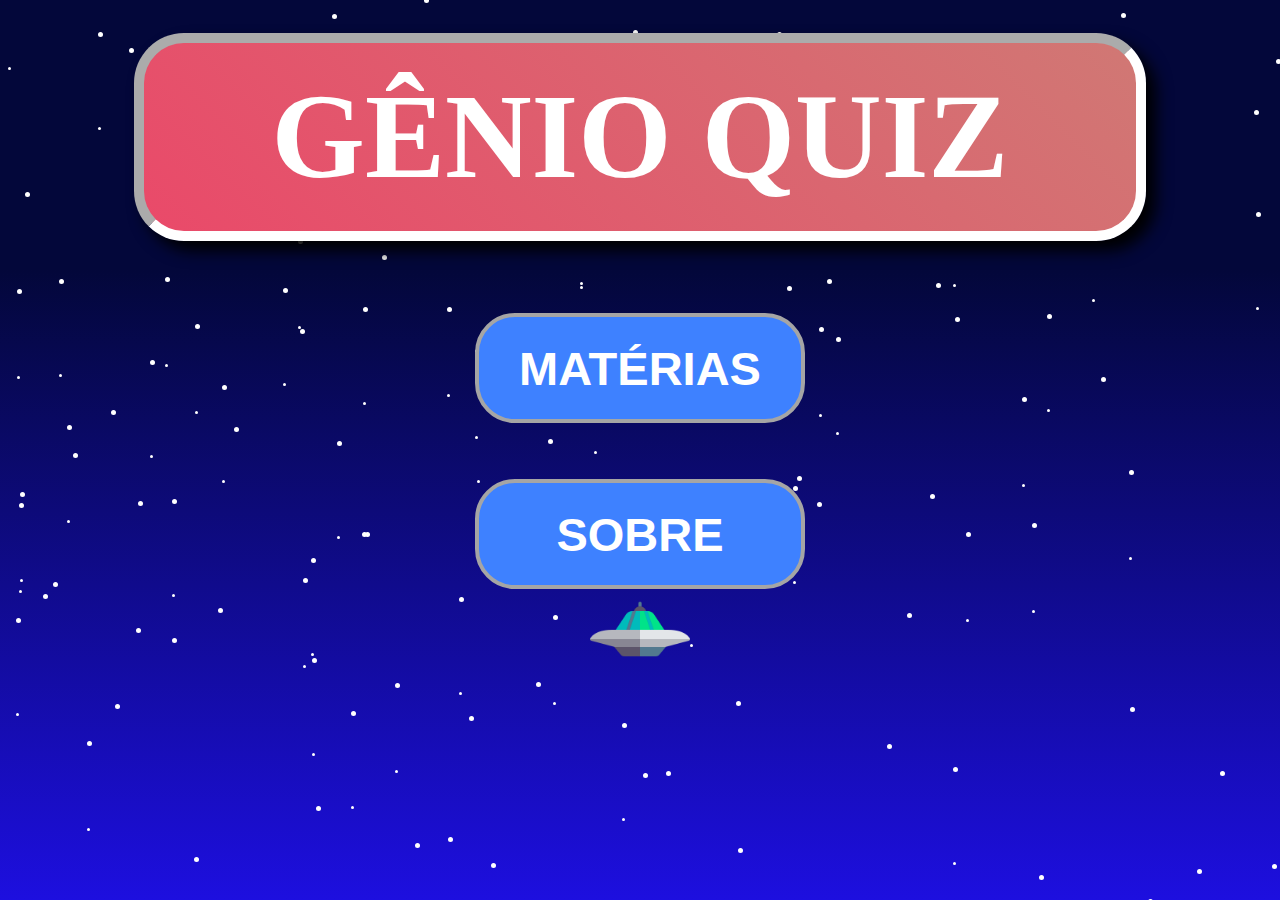
<file: index.html>
<!DOCTYPE html>
<html lang="pt-br">
<head>
    <meta charset="UTF-8">
    <meta name="viewport" content="width=device-width, initial-scale=1.0">
    <title>MENU</title>
</head>
<!--CSS-->
<link rel="stylesheet" href="css/style.css">
<link rel="stylesheet" href="css/stars.css">

<body id="body">
    
    <div id="geral" class="geral"> 
        
        <div class="txt" >
            <label>GÊNIO QUIZ</label>
        </div>
        <br><br><br>
        
        <br>
        <button id="princ" onclick="mate()">MATÉRIAS</button>
        <div class="esc" id="espec">
            <br><br>
            <button onclick="nat()" id="mat">Natureza</button>
            <button onclick="ling()" id="mat">Linguagens</button>
            <button onclick="mat()" id="mat">Matemática</button>
            <button onclick="hum()" id="mat">Humanas</button>
            
        </div>
        <br><br>
        <button onclick="sobre()" id="princ">SOBRE</button>
        
        <br>
        <img id="o" src="img/124575.png" style="width: 100px; height: 100px;">
    </div>

    <!--JAVA SCRIPT-->
    <script src="js/script.js"></script>
     

    <!--ESTRELAS-->
    <div class="stars"></div>
    <div class="stars2"></div>
    <div class="stars3"></div>
</body>
</html>
</file>
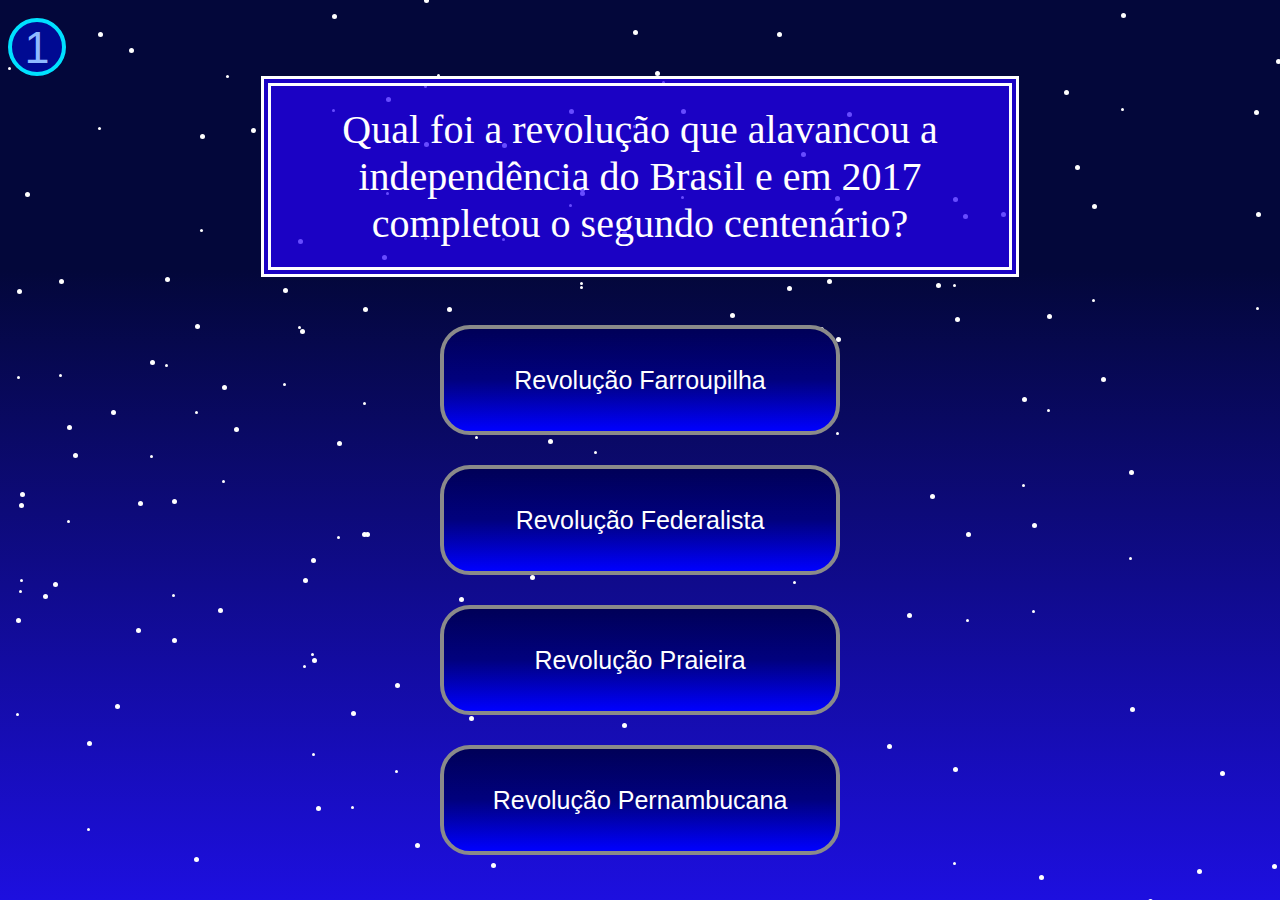
<file: humanas.html>
<!DOCTYPE html>
<html lang="pt-br">
<head>
    <meta charset="UTF-8">
    <meta name="viewport" content="width=device-width, initial-scale=1.0">
    <title>HUMANAS</title>
    <link rel="stylesheet" href="css/humanas/hum.css">
    <link rel="stylesheet" href="css/stars.css">
</head>
<body>
    
    <div id="hum-1"  style="text-align: center;" >
        <div id="number">1</div>

        <div id="enunc" >
            Qual foi a revolução que alavancou a independência do Brasil e em 2017 completou o segundo centenário?
        </div>
        <br>
        
            <button  onclick="aa()">Revolução Farroupilha</button> <br>
            <button  onclick="ab()">Revolução Federalista</button> <br>
            <button   onclick="ac()">Revolução Praieira</button> <br>
            <button   onclick="ad()">Revolução Pernambucana</button>
        
    </div>

    <!--EXPLICAÇÃO 1-->

    <div id="exp1"  style="text-align: center;">
        <div id="number" >1</div>
        <div id="enunc" >
            A Revolução Pernambucana, também chamada de Revolução dos Padres, ocorreu em 1817 em Pernambuco. Insatisfeitos com o aumento de impostos e os gastos da Coroa portuguesa, a população planejou a revolução que duraria cerca de 75 dias.
Essa foi uma das mais importantes revoluções brasileiras, tendo como mote a emancipação do país, e que mais tarde, culminou na Independência do Brasil.
        </div>
        <br>
        <button onclick="iq2()">PRÓXIMA</button>
    </div>

    <!--QUESTÃO 2-->

    <div  id="al2" style="text-align: center;">
        <div id="number">2</div>
        <div id="enunc">
            Respectivamente quais são os 5 maiores países do mundo em territórios?
        </div>
        <br>
    
        <button onclick="a2a()">China, India, Estados Unidos, Indonésia e Brasil</button><br>
        <button onclick="a2b()">Rússia, Canadá, China, Estados Unidos e Brasil</button><br>
        <button onclick="a2c()">Estados Unidos, Rússia, Canadá, Brasil e China</button><br>
        <button onclick="a2d()">Brasil, Rússia, China, Estados Unidos e Austrália</button>
    
        
    </div>
    
    <!--EXPLICAÇÃO 2-->
    
    <div id="exp2"  style="text-align: center;">
        <div id="number">2</div>
        <div id="enunc">
            Os 5 maiores países do mundo em território é Respectivamente Rússia, Canadá, China, Estados Unidos e Brasil.
        </div>
        <br>
        <button onclick="iq3()">PRÓXIMA</button>
    </div>
    
    <!--QUESTÃO 3-->
    
    <div  id="al3" style="text-align: center;">
        <div id="number">3</div>
        <div id="enunc">
           Os dois países protagonistas da Guerra Fria são:
        </div>
        <br>
    
        <button onclick="a3a()">Estados Unidos e Japão.</button><br>
        <button onclick="a3b()">Polo Norte e Polo Sul</button><br>
        <button onclick="a3c()">Paraguay e Brasil</button><br>
        <button onclick="a3d()">Estados Unidos e União Soviética.</button>
    
        
    </div>
    <!--EXPLICAÇÃO 3-->
    
    <div id="exp3"  style="text-align: center;">
        <div id="number">3</div>
        <div id="enunc">
            Após a Segunda Guerra Mundial, Estados Unidos (capitalista) e União Soviética (socialista) travaram uma disputa pela hegemonia mundial, tentando expandir suas zonas de influência. O período da Guerra Fria ficou marcado pela corrida armamentista entre as duas superpotências. Esses dois países não chegaram a um confronto armado diretamente, no entanto, vários conflitos em outros países foram financiados por essas duas nações.
        </div>
        <br>
        <button onclick="iq4()">PRÓXIMA</button>
    </div>
    
    <!--QUESTÃO 4-->
    
    <div  id="al4" style="text-align: center;">
        <div id="number">4</div>
        <div id="enunc">
            Qual foi o último continente a ser povoado pelos seres humanos?
        </div>
        <br>
    
        <button onclick="a4a()">Europa</button><br>
        <button onclick="a4b()">Ásia</button><br>
        <button onclick="a4c()">America</button><br>
        <button onclick="a4d()">Oceania</button>
    
        
    </div>
    <!--EXPLICAÇÃO 4-->
    
    <div id="exp4"  style="text-align: center;">
        <div id="number">4</div>
        <div id="enunc4" >
            Os primeiros habitantes da América chegaram ao continente há mais de 15.000 anos, em três ondas migratórias vindas da Ásia, segundo o estudo de uma equipe internacional de cientistas publicado nesta quarta-feira pela revista Nature.
    
        </div>
        <br>
        <button id="buttonexp4" onclick="iq5()">PRÓXIMA</button>
    </div>
    
    <!--QUESTÃO 5-->
    
    <div  id="al5" style="text-align: center;">
        <div id="number" >5</div>
        <div id="enunc">
            Como se chama o tipo de pintura que os homens da pré-história desenvolveram nas cavernas?
        </div>
        <br>
    
        <button onclick="a5a()">Moderna</button><br>
        <button onclick="a5b()">Rupestre</button><br>
        <button onclick="a5c()">Contemporânea </button><br>
        <button onclick="a5d()">N.D.A</button>
    
        
    </div>
    <!--EXPLICAÇÃO 5-->
    
    <div id="exp5"  style="text-align: center;">
        <div id="number">5</div>
         
        <div id="enunc">
            As pinturas feitas pelos homens pré-históricos são chamadas de pinturas rupestres 
        </div>
        <br>
        <button onclick="iq6()">PRÓXIMA</button>
    </div>
    
    <!--QUESTÃO 6-->
    
    <div  id="al6" style="text-align: center;">
        <div id="number">6</div>
        <div id="enunc">
            A descoberta da agricultura permitiu aos seres humanos garantir o suprimento de alimentos de que necessitavam para sobreviver, definindo o início de um novo período. Que período foi esse?
        </div>
        <br>
    
        <button onclick="a6a()">Contemporâneo</button><br>
        <button onclick="a6b()">Moderno</button><br>
        <button onclick="a6c()">Paleolítico</button><br>
        <button onclick="a6d()">Neolítico</button>
    
        
    </div>
    <!--EXPLICAÇÃO 6-->
    
    <div id="exp6"  style="text-align: center;">
        <div id="number">6</div>
         
        <div id="enunc">
            O período em que a pergunta se refere é o Neolítico.
        </div>
        <br>
        <button onclick="iq7()">PRÓXIMA</button>
    </div>
    
    
    <!--QUESTÃO 7-->
    
    <div  id="al7" style="text-align: center;">
        <div id="number">7</div>
        <div id="enunc">
            Qual o primeiro povo a crer em uma religião monoteísta?
        </div>
        <br>
    
        <button onclick="a7a()">Hebreus</button><br>
        <button onclick="a7b()">Fenícios</button><br>
        <button onclick="a7c()">Egípcios</button><br>
        <button onclick="a7d()">Gregos</button>
    
        
    </div>
    <!--EXPLICAÇÃO 7-->
    
    <div id="exp7"  style="text-align: center;">
        <div id="number">7</div>
         
        <div id="enunc" >
            Eles acreditavam em um só deus: Javé.
        </div>
        <br>
        <button onclick="iq8()">PRÓXIMA</button>
    </div>
    
    <!--QUESTÃO 8-->
    
    <div  id="al8" style="text-align: center;">
        <div id="number">8</div>
        <div id="enunc">
            Qual é o nome da ditadura imposta por Stalin?
        </div>
        <br>
    
        <button onclick="a8a()">Revolução Cultural</button><br>
        <button onclick="a8b()">Stalinismo</button><br>
        <button onclick="a8c()">Comunismo</button><br>
        <button onclick="a8d()">Nazismo</button>
    
        
    </div>
    <!--EXPLICAÇÃO 8-->
    
    <div id="exp8"  style="text-align: center;">
        <div id="number">8</div>
         
        <div id="enunc">
            A ditadura imposta por Stalin foi o Stalinismo.
        </div>
        <br>
        <button onclick="iq9()">PRÓXIMA</button>
    </div>
    
    <!--QUESTÃO 9-->
    
    <div  id="al9" style="text-align: center;">
        <div id="number">9</div>
        <div id="enunc">
            Nome do período de 1920, nos Estados Unidos, depois que a guerra acabou, e o mesmo lucrou com as exportações para os países europeus.
        </div>
        <br>
    
        <button onclick="a9a()">Iluminismo</button><br>
        <button onclick="a9b()"> Liberalismo</button><br>
        <button onclick="a9c()">Dias Felizes</button><br>
        <button onclick="a9d()">Crash de 1929</button>
    
        
    </div>
    <!--EXPLICAÇÃO 9-->
    
    <div id="exp9"  style="text-align: center;">
        <div id="number">9</div>
         
        <div id="enunc">
            Esse período é denominado Dias Felizes, quando ouve um grande lucro americano durante a guerra.
        </div>
        <br>
        <button onclick="iq10()">PRÓXIMA</button>
    </div>
    
    <!--QUESTÃO 10-->
    
    <div  id="al10" style="text-align: center;">
        <div id="number">10</div>
        <div id="enunc">
            Quem assinou a Lei Áurea do Brasil?
        </div>
        <br>
    
        <button onclick="a10a();"> Princesa Isabel Cristina</button><br>
        <button onclick="a10b(); ">Princesa Mariana Vitória</button><br>
        <button onclick="a10c(); ">Princesa Maria Leopoldina</button><br>
        <button onclick="a10d();">Princesa Maria Francisca</button>
    
        
    </div>
    <!--EXPLICAÇÃO 10-->
    
    <div id="exp10"  style="text-align: center;">
        <div id="number">10</div>
         
        <div id="enunc">
            A Lei Áurea (Lei nº 3.353), foi sancionada pela Princesa Dona Isabel, filha de Dom Pedro II, no dia 13 de maio de 1888. A lei concedeu liberdade total aos escravos que ainda existiam no Brasil, um pouco mais de 700 mil, abolindo a escravidão no país.
        </div>
        <br>
        <button onclick="fim(); final()">PRÓXIMA</button>
    </div>
    
    <!-- FIM -->
        <div id="final" style="text-align: center;">
            <div id="enuncff" style="margin-left: 35%; margin-right: 35%;">RANKING</div>
            <br>
        <div id="enuncf">
    
        </div>
        <button onclick="acabar()"> FINALIZAR </button>
        </div>

<script src="js/humanas/hum.js"></script>
<script src="js/humanas/tempo.js"></script>
    <!--ESTRELAS-->
    <div class="stars"></div>
    <div class="stars2"></div>
    <div class="stars3"></div>

</body>
</html>
</file>
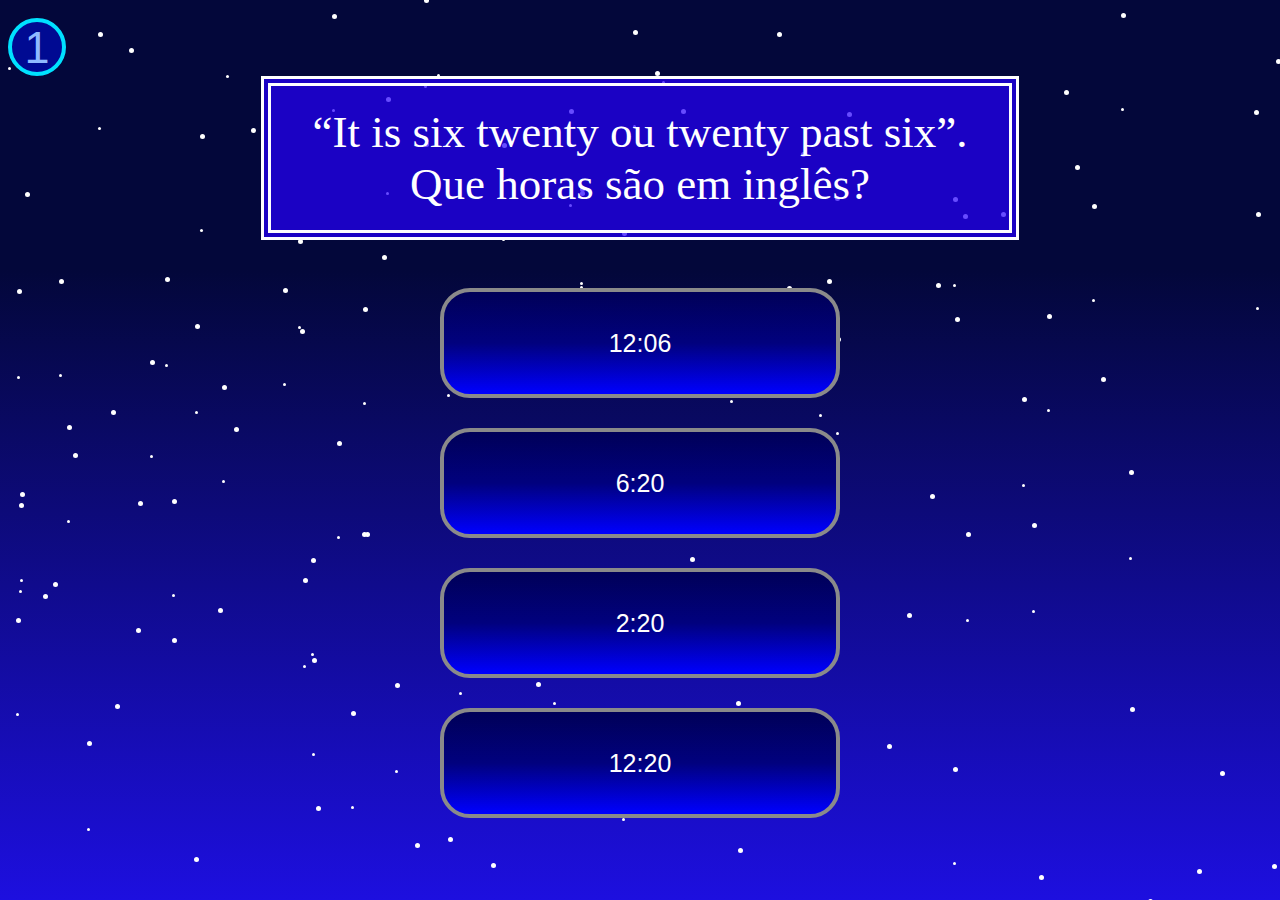
<file: ling.html>
<!DOCTYPE html>
<html lang="pt-br">
<head>
    <meta charset="UTF-8">
    <meta name="viewport" content="width=device-width, initial-scale=1.0">
    <title>LINGUAGENS</title>
    <link rel="stylesheet" href="css/linguagens/linguagens.css">
    <link rel="stylesheet" href="css/linguagens/stars-ling.css">
</head>
<body>
    
    <div id="ling-1"  style="text-align: center;" >
        <div id="number">1</div>

        <div id="enunc" >
            “It is six twenty ou twenty past six”. Que horas são em inglês?
        </div>
        <br>
        
            <button  onclick="aa()">12:06</button> <br>
            <button  onclick="ab()">6:20</button> <br>
            <button   onclick="ac()">2:20</button> <br>
            <button   onclick="ad()">12:20</button>
        
    </div>

    <!--EXPLICAÇÃO 1-->

    <div id="exp1"  style="text-align: center;">
        <div id="number">1</div>
        <div id="enunc" >
            Em inglês, “past” é usado para indicar até 29 minutos passados de uma determinada hora. A partir de trinta minutos, é usada a expressão “half past”: It is half past eight. ou It is eight thirty.

        </div>
        <br>
        <button onclick="iq2()">PRÓXIMA</button>
    </div>

    <!--QUESTÃO 2-->

    <div  id="al2" style="text-align: center;">
        <div id="number">2</div>
        <div id="enunc">
            Como é a conjugação do verbo caber na 1.ª pessoa do singular do presente do indicativo?
        </div>
        <br>
    
        <button onclick="a2a()">Eu caibo</button><br>
        <button onclick="a2b()">Ele cabe</button><br>
        <button onclick="a2c()"> Eu cabo</button><br>
        <button onclick="a2d()">Nenhuma das alternativas</button>
    
        
    </div>
    
    <!--EXPLICAÇÃO 2-->
    
    <div id="exp2"  style="text-align: center;">
        <div id="number">2</div>
        <div id="enunc">
            Caber é um verbo irregular da 2ª conjugação. Apesar de estranho, “eu caibo” é a forma correta de conjugá-lo na 1ª pessoa do presente do indicativo.
        </div>
        <br>
        <button onclick="iq3()">PRÓXIMA</button>
    </div>
    
    <!--QUESTÃO 3-->
    
    <div  id="al3" style="text-align: center;">
        <div id="number">3</div>
        <div id="enunc"><img src="img/o-grito-a-obra-de-edvard-munch-11.jpg"> <br>
            Em 1893, o norueguês Edvard Munch criou uma série de quatro pinturas, uma delas é conhecida no mundo inteiro seu nome  é _______.
        Qual destas alternativas completa a frase?
            
        </div>
        <br>
    
        <button onclick="a3a()">A Noite Estrelada</button>
        <button onclick="a3b()">Mona Lisa </button>
        <button onclick="a3c()">O beijo</button>
        <button onclick="a3d()">O Grito</button>
    
        
    </div>
    <!--EXPLICAÇÃO 3-->
    
    <div id="exp3"  style="text-align: center;">
        <div id="number">3</div>
        <div id="enunc">
            O quadro O Grito é uma obra de arte expressionista que simboliza o sentimento de angústia do ser humano.
Esta é uma das pinturas mais populares de todos os tempos e é uma obra que revela várias características de Munch: a força expressiva das linhas, redução das formas e o valor simbólico da cor.
        </div>
        <br>
        <button onclick="iq4()">PRÓXIMA</button>
    </div>
    
    <!--QUESTÃO 4-->
    
    <div  id="al4" style="text-align: center;">
        <div id="number">4</div>
        <div id="enunc">
            O que a palavra "legend" significa em português?
        </div>
        <br>
    
        <button onclick="a4a()">Lenda </button><br>
        <button onclick="a4b()">Conto</button><br>
        <button onclick="a4c()">Legenda</button><br>
        <button onclick="a4d()">Legendário</button>
    
        
    </div>
    <!--EXPLICAÇÃO 4-->
    
    <div id="exp4"  style="text-align: center;">
        <div id="number">4</div>
        <div id="enunc4" >
            A palavra "legend traduzida para o português significa lenda
    
        </div>
        <br>
        <button id="buttonexp4" onclick="iq5()">PRÓXIMA</button>
    </div>
    
    <!--QUESTÃO 5-->
    
    <div  id="al5" style="text-align: center;">
        <div id="number">5</div>
        <div id="enunc">
            Qual o grupo em que todas as palavras foram escritas corretamente?
        </div>
        <br>
    
        <button onclick="a5a()">Asterístico, beneficiente, meteorologia, entertido</button><br>
        <button onclick="a5b()">Asterisco, beneficente, meteorologia, entretido</button><br>
        <button onclick="a5c()">Asterisco, beneficente, metereologia, entretido</button><br>
        <button onclick="a5d()">Asterisco, beneficiente, metereologia, entretido</button>
    
        
    </div>
    <!--EXPLICAÇÃO 5-->
    
    <div id="exp5"  style="text-align: center;">
        <div id="number">5</div>
         
        <div id="enunc">
            Estas palavras são exemplos de barbarismo, um vício de linguagem em que as palavras são pronunciadas ou escritas incorretamente.
        </div>
        <br>
        <button onclick="iq6()">PRÓXIMA</button>
    </div>
    
    <!--QUESTÃO 6-->
    
    <div  id="al6" style="text-align: center;">
        <div id="number">6</div>
        <div id="enunc">
            Qual o livro mais vendido no mundo a seguir à Bíblia?
        </div>
        <br>
    
        <button onclick="a6a()">O Senhor dos Anéis</button><br>
        <button onclick="a6b()">O Pequeno Príncipe</button><br>
        <button onclick="a6c()">Dom Quixote</button><br>
        <button onclick="a6d()">História em Duas Cidades</button>
    
        
    </div>
    <!--EXPLICAÇÃO 6-->
    
    <div id="exp6"  style="text-align: center;">
        <div id="number">6</div>
         
        <div id="enunc">
            Dom Quixote, de Miguel de Cervantes, é um clássico da literatura espanhola. A obra foi escrita em duas partes, uma em 1605, e a outra em 1615.

        </div>
        <br>
        <button onclick="iq7()">PRÓXIMA</button>
    </div>
    
    
    <!--QUESTÃO 7-->
    
    <div  id="al7" style="text-align: center;">
        <div id="number">7</div>
        <div id="enunc">
            Quais os principais autores do Barroco no Brasil?
        </div>
        <br>
    
        <button onclick="a7a()">Álvares de Azevedo, Gregório de Matos e Bento Teixeira </button><br>
        <button onclick="a7b()">Miguel de Cervantes, Gregório de Matos e Danthe Alighieri</button><br>
        <button onclick="a7c()">Gregório de Matos, Bento Teixeira e Manuel Botelho de Oliveira</button><br>
        <button onclick="a7d()">Castro Alves, Bento Teixeira e Manuel Botelho de Oliveira</button>
    
        
    </div>
    <!--EXPLICAÇÃO 7-->
    
    <div id="exp7"  style="text-align: center;">
        <div id="number">7</div>
         
        <div id="enunc" >
            Gregório de Matos, Bento Teixeira e Manuel Botelho de Oliveira.
Gregório de Mato (1633-1696), conhecido como Boca do Inferno, é o maior representante do Barroco no Brasil. Tinha esse apelido devido às críticas sociais contidas na sua poesia.
Bento Teixeira (1561-1618) é o autor do poema Prosopopeia, publicado em 1601, que é considerado o marco inicial do Barroco brasileiro.
Manuel Botelho de Oliveira (1636-1711), um dos grandes representantes do Barroco, é autor do livro Música do Parnaso, publicado em Lisboa quando o autor tinha quase 70 anos. Trata-se da sua obra com maior destaque.
        </div>
        <br>
        <button onclick="iq8()">PRÓXIMA</button>
    </div>
    
    <!--QUESTÃO 8-->
    
    <div  id="al8" style="text-align: center;">
        <div id="number">?</div>
        <div id="enunc">
            Qual é o número da alternativa?           
        </div>
        <br>
    
        <button onclick="axa()">8</button><br>
        <button onclick="axb()">7</button><br>
        <button onclick="axc()">10</button><br>
        <button onclick="axd()">9</button>
    
        
    </div>
    <!--EXPLICAÇÃO 8-->
    
    <div id="exp8"  style="text-align: center;">
        <div id="number">8</div>
         
        <div id="enunc">
            A alternativa certa era 8, você estava na oitava questão.
        </div>
        <br>
        <button onclick="iq9()">PRÓXIMA</button>
    </div>
    
    <!--QUESTÃO 9-->
    
    <div  id="al9" style="text-align: center;">
        <div id="number">9</div>
        <div id="enunc">
            Qual a altura da rede de vôlei nos jogos masculino e feminino?
        </div>
        <br>
    
        <button onclick="a9a()">2,4 para ambos</button><br>
        <button onclick="a9b()"> 2,5 m e 2,0 m</button><br>
        <button onclick="a9c()">2,45 m e 2,15 m</button><br>
        <button onclick="a9d()"> 2,43 m e 2,24 m</button>
    
        
    </div>
    <!--EXPLICAÇÃO 9-->
    
    <div id="exp9"  style="text-align: center;">
        <div id="number">9</div>
         
        <div id="enunc">
           Oficialmente as alturas respectivas são 2,43 m e 2,24 m
        </div>
        <br>
        <button onclick="iq10()">PRÓXIMA</button>
    </div>
    
    <!--QUESTÃO 10-->
    
    <div  id="al10" style="text-align: center;">
        <div id="number">10</div>
        <div id="enunc">
            Quem pintou "Guernica"?
        </div>
        <br>
    
        <button onclick="a10a(); "> Paul Cézanne</button><br>
        <button onclick="a10b(); ">Pablo Picasso</button><br>
        <button onclick="a10c(); ">Diego Rivera</button><br>
        <button onclick="a10d(); ">Salvador Dalí</button>
    
        
    </div>
    <!--EXPLICAÇÃO 10-->
    
    <div id="exp10"  style="text-align: center;">
        <div id="number">10</div>
         
        <div id="enunc">
            Com 349 cm de altura por 776,5 cm de comprimento, Guernica, uma das obras mais famosas de Pablo Picasso, pintada a óleo em 1937, é uma “declaração de guerra contra a guerra e um manifesto contra a violência”.
        </div>
        <br>
        <button onclick="fim() ;final()">PRÓXIMA</button>
    </div>
    
    <!-- FIM -->
        <div id="final" style="text-align: center;">
            <div id="enuncff" style="margin-left: 35%; margin-right: 35%;">RANKING</div>
            <br>
        <div id="enuncf">
    
        </div>
        <button onclick="acabar()"> FINALIZAR </button>
        </div>

<script src="js/linguagens/linguagens.js"></script>
<script src="js/linguagens/tempo.js"></script>
    <!--ESTRELAS-->
    <div class="stars"></div>
    <div class="stars2"></div>
    <div class="stars3"></div>

</body>
</html>
</file>
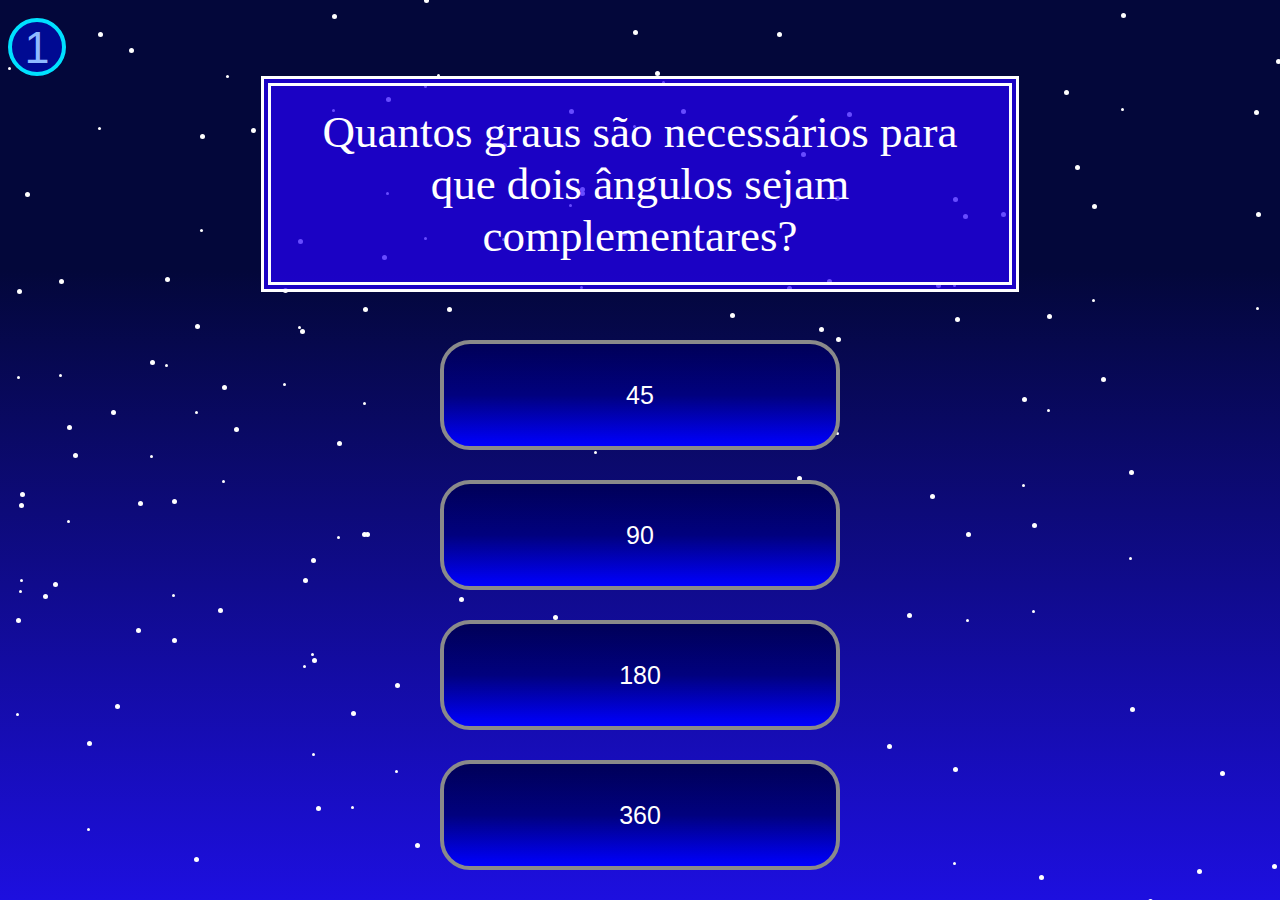
<file: mat.html>
<!DOCTYPE html>
<html lang="pt-br">
<head>
    <meta charset="UTF-8">
    <meta name="viewport" content="width=device-width, initial-scale=1.0">
    <title>MATEMÁTICA</title>
    <link rel="stylesheet" href="css/matematica/mat.css">
    <link rel="stylesheet" href="css/stars.css">
</head>
<body>
    
    <div id="mat-1"  style="text-align: center;" >
        <div id="number">1</div>

        <div id="enunc" >
            Quantos graus são necessários para que dois ângulos sejam complementares?
        </div>
        <br>
        
            <button  onclick="aa()">45</button> <br>
            <button  onclick="ab()">90</button> <br>
            <button   onclick="ac()">180</button> <br>
            <button   onclick="ad()">360</button>
        
    </div>

    <!--EXPLICAÇÃO 1-->

    <div id="exp1"  style="text-align: center;">
        <div id="number" >1</div>
        <div id="enunc" >
            Os ângulos complementares são ângulos que juntos somam 90º.
        </div>
        <br>
        <button onclick="iq2()">PRÓXIMA</button>
    </div>

    <!--QUESTÃO 2-->

    <div  id="al2" style="text-align: center;">
        <div id="number">2</div>
        <div id="enunc">
            Caminhando ao fim da tarde, uma senhora contou 20 casas em uma rua à sua direita. No regresso, ela contou 20 casas à sua esquerda. Quantas casas ela viu no total?
        </div>
        <br>
    
        <button onclick="a2a()">10</button><br>
        <button onclick="a2b()">20</button><br>
        <button onclick="a2c()">30</button><br>
        <button onclick="a2d()">40</button>
    
        
    </div>
    
    <!--EXPLICAÇÃO 2-->
    
    <div id="exp2"  style="text-align: center;">
        <div id="number">2</div>
        <div id="enunc">
            A senhora viu 20 casas no total, porque a sua direita na ida é a sua esquerda na volta, ou seja, nos dois itinerários, ela viu e contou as mesmas casas, e não casas diferentes.
        </div>
        <br>
        <button onclick="iq3()">PRÓXIMA</button>
    </div>
    
    <!--QUESTÃO 3-->
    
    <div  id="al3" style="text-align: center;">
        <div id="number">3</div>
        <div id="enunc">
            Se 3/7 do que eu tenho são 195 reais, a quanto corresponde 4/5 do que eu tenho?
        </div>
        <br>
    
        <button onclick="a3a()">320</button><br>
        <button onclick="a3b()">223</button><br>
        <button onclick="a3c()">364</button><br>
        <button onclick="a3d()">355</button>
    
        
    </div>
    <!--EXPLICAÇÃO 3-->
    
    <div id="exp3"  style="text-align: center;">
        <div id="number">3</div>
        <div id="enunc">
            Preciso descobrir quanto vale um sétimo do que eu tenho, para ficar mais fácil saber quanto tenho no total.
195/3 = 65 reais.
7*65 =  455 reais é o que eu tenho.
Agora preciso saber quanto vale quatro quintos disso.
Vou primeiro descobrir quanto que é um quinto de 455 reais.
455 / 5 = 91 reais.
Agora basta eu multiplicar 91 por 4.
91*4 = 364 reais correspondem a 4/5 do que eu tenho.
        </div>
        <br>
        <button onclick="iq4()">PRÓXIMA</button>
    </div>
    
    <!--QUESTÃO 4-->
    
    <div  id="al4" style="text-align: center;">
        <div id="number">4</div>
        <div id="enunc">
            Qual das alternativas tem os 5 primeiros múltiplos comuns de 8 e de 12:
        </div>
        <br>
    
        <button onclick="a4a()">0, 16, 24, 42, 66</button><br>
        <button onclick="a4b()">0, 24, 48, 72, 96</button><br>
        <button onclick="a4c()">0, 12, 48, 74, 82</button><br>
        <button onclick="a4d()">0, 16, 24, 66, 88</button>
    
        
    </div>
    <!--EXPLICAÇÃO 4-->
    
    <div id="exp4"  style="text-align: center;">
        <div id="number">4</div>
        <div id="enunc4" >
            0, 24, 48, 72, 96
    
        </div>
        <br>
        <button id="buttonexp4" onclick="iq5()">PRÓXIMA</button>
    </div>
    
    <!--QUESTÃO 5-->
    
    <div  id="al5" style="text-align: center;">
        <div id="number" onmousemove="circulo()">5</div>
        <div id="enunc">
            O que é um polígono regular com infinitos lados?
        </div>
        <br>
    
        <button onclick="a5a()">Um triângulo</button><br>
        <button onclick="a5b()">Um hexágono</button><br>
        <button onclick="a5c()">Um pentágono </button><br>
        <button onclick="a5d()">Um paralelepípedo</button>
    
        
    </div>
    <!--EXPLICAÇÃO 5-->
    
    <div id="exp5"  style="text-align: center;">
        <div id="number">5</div>
         
        <div id="enunc">
            O poligono regular com lados infinitos é o circulo!
        </div>
        <br>
        <button onclick="iq6()">PRÓXIMA</button>
    </div>
    
    <!--QUESTÃO 6-->
    
    <div  id="al6" style="text-align: center;">
        <div id="number">6</div>
        <div id="enunc">
            Considerando que A U B = {1, 2, 3, 4, 5, 6, 7, 8}, A ∩ B = {4, 5} e A – B = {1, 2, 3}, determine o conjunto B
        </div>
        <br>
    
        <button onclick="a6a()">{4, 5, 6, 7, 8}</button><br>
        <button onclick="a6b()">{1, 2, 3}</button><br>
        <button onclick="a6c()">{1, 2, 3, 4, 5, 6, 7, 8}</button><br>
        <button onclick="a6d()">{4, 5}</button>
    
        
    </div>
    <!--EXPLICAÇÃO 6-->
    
    <div id="exp6"  style="text-align: center;">
        <div id="number">6</div>
         
        <div id="enunc">
            O conjunto B é formado pelos seguintes elementos: {4, 5, 6, 7, 8}.
        </div>
        <br>
        <button onclick="iq7()">PRÓXIMA</button>
    </div>
    
    
    <!--QUESTÃO 7-->
    
    <div  id="al7" style="text-align: center;">
        <div id="number">7</div>
        <div id="enunc">
            No táxi que entrei havia 8 passageiros. Pouco depois, 3 pessoas desceram e duas entraram. Quantas pessoas há no táxi?
        </div>
        <br>
    
        <button onclick="a7a()">9</button><br>
        <button onclick="a7b()">8</button><br>
        <button onclick="a7c()">7</button><br>
        <button onclick="a7d()">6</button>
    
        
    </div>
    <!--EXPLICAÇÃO 7-->
    
    <div id="exp7"  style="text-align: center;">
        <div id="number">7</div>
         
        <div id="enunc" >
            Se eu entrei e já havia 9 pessoas ( 9, pois 8 passageiros mais o motorista) , então, comigo eram 10 pessoas. depois, desceram 3 e ficaram 7, no entanto, entrou mais duas que dão um total de 9 pessoas.
        </div>
        <br>
        <button onclick="iq8()">PRÓXIMA</button>
    </div>
    
    <!--QUESTÃO 8-->
    
    <div  id="al8" style="text-align: center;">
        <div id="number">8</div>
        <div id="enunc">
            Quando eu tinha 8 anos, a minha irmã tinha a metade da minha idade. Agora que tenho 56 anos, com quantos anos minha irmã está?         
        </div>
        <br>
    
        <button onclick="a8a()">28</button><br>
        <button onclick="a8b()">36</button><br>
        <button onclick="a8c()">52</button><br>
        <button onclick="a8d()">42</button>
    
        
    </div>
    <!--EXPLICAÇÃO 8-->
    
    <div id="exp8"  style="text-align: center;">
        <div id="number">8</div>
         
        <div id="enunc">
            Minha irmã está com 52, porque se quando eu tinha 8 anos, ela tinha a metade, ou seja, 4 anos, temos 4 anos de diferença.

        </div>
        <br>
        <button onclick="iq9()">PRÓXIMA</button>
    </div>
    
    <!--QUESTÃO 9-->
    
    <div  id="al9" style="text-align: center;">
        <div id="number">9</div>
        <div id="enunc">
            Quantas casas decimais tem o número pi?
        </div>
        <br>
    
        <button onclick="a9a()">Três</button><br>
        <button onclick="a9b()"> Muitas</button><br>
        <button onclick="a9c()">Finitas</button><br>
        <button onclick="a9d()">Infinitas</button>
    
        
    </div>
    <!--EXPLICAÇÃO 9-->
    
    <div id="exp9"  style="text-align: center;">
        <div id="number">9</div>
         
        <div id="enunc">
            Ao longo dos tempos, vários estudiosos têm se dedicado a calcular o número pi e já chegaram ao número de 5 bilhões de casas.
        </div>
        <br>
        <button onclick="iq10()">PRÓXIMA</button>
    </div>
    
    <!--QUESTÃO 10-->
    
    <div  id="al10" style="text-align: center;">
        <div id="number">10</div>
        <div id="enunc">
            Meu avô tem 5 filhos, cada filho tem 3 filhos. Quantos primos eu tenho?
        </div>
        <br>
    
        <button onclick="a10a()"> 15</button><br>
        <button onclick="a10b()">14</button><br>
        <button onclick="a10c()">13</button><br>
        <button onclick="a10d()">12</button>
    
        
    </div>
    <!--EXPLICAÇÃO 10-->
    
    <div id="exp10"  style="text-align: center;">
        <div id="number">10</div>
         
        <div id="enunc">
            Tenho 12 primos (4.3 = 12), porque um dos filhos do meu avô é o meu pai, que tem 3 filhos (eu e meus 2 irmãos).
        </div>
        <br>
        <button onclick="fim(); final()">PRÓXIMA</button>
    </div>
    
    <!-- FIM -->
        <div id="final" style="text-align: center;">
            <div id="enuncff" style="margin-left: 35%; margin-right: 35%;">RANKING</div>
            <br>
        <div id="enuncf">
    
        </div>
        <button onclick="acabar()"> FINALIZAR </button>
        </div>

<script src="js/matematica/tempo.js"></script>
<script src="js/matematica/mat.js"></script>
    <!--ESTRELAS-->
    <div class="stars"></div>
    <div class="stars2"></div>
    <div class="stars3"></div>

</body>
</html>
</file>
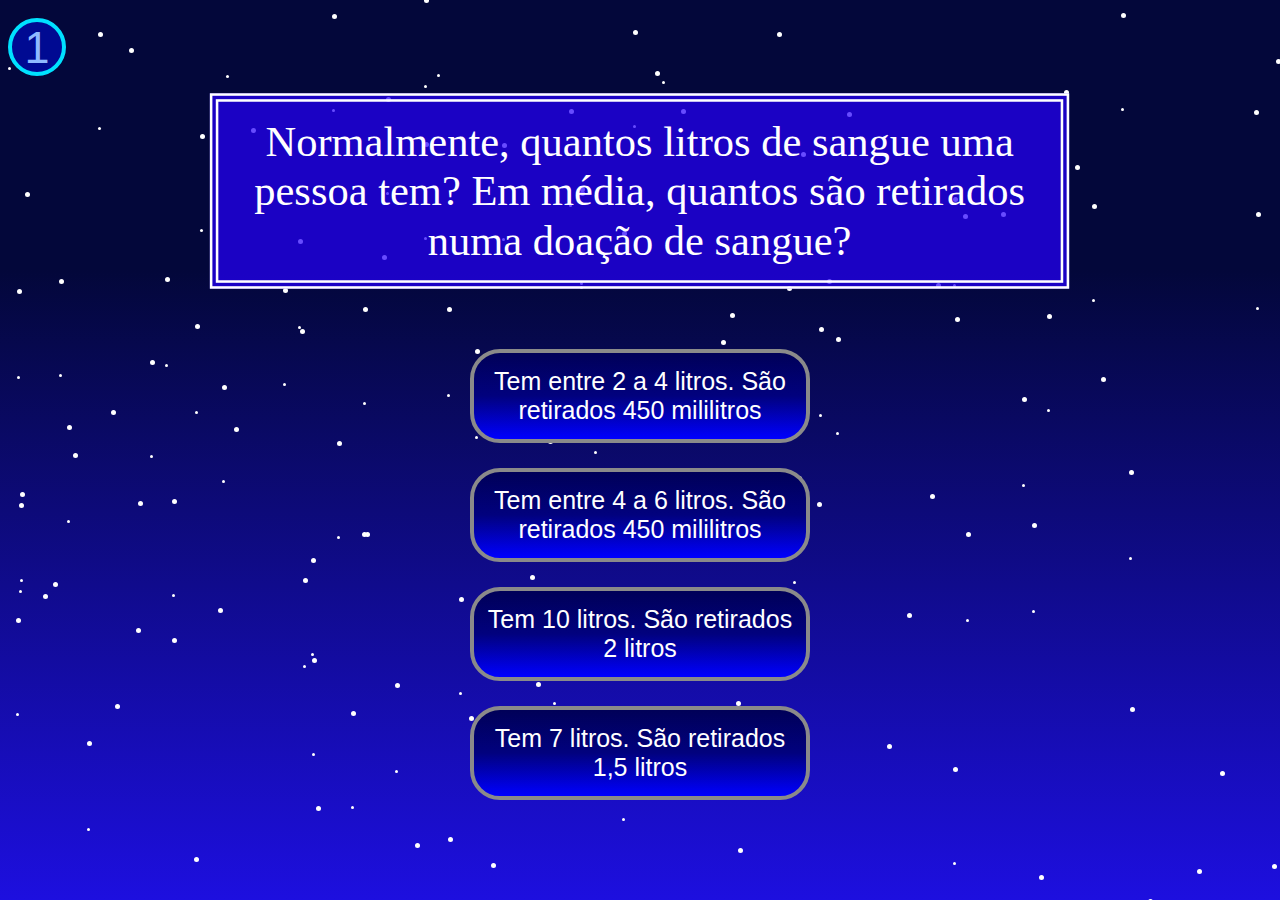
<file: nat-1.html>
<!DOCTYPE html>
<html lang="pt-br">
<head>
    <meta charset="UTF-8">
    <meta name="viewport" content="width=device-width, initial-scale=1.0">
    <title>NATUREZA</title>
    <link rel="stylesheet" href="css/natureza/style-nat1.css">
    <link rel="stylesheet" href="css/stars.css">
    
</head>
<body>
    
    <div id="geral-nat-1"  style="text-align: center;" >
        <div id="number">1</div>

        <div id="enunc" >
            Normalmente, quantos litros de sangue uma pessoa tem? Em média, quantos são retirados numa doação de sangue?
        </div>
        <br>
        
            <button onclick="aa()">Tem entre 2 a 4 litros. São retirados 450 mililitros</button> <br>
            <button onclick="ab()">Tem entre 4 a 6 litros. São retirados 450 mililitros</button> <br>
            <button onclick="ac()">Tem 10 litros. São retirados 2 litros</button> <br>
            <button onclick="ad()">Tem 7 litros. São retirados 1,5 litros</button>
        
    </div>

    <!--EXPLICAÇÃO 1-->
    <div id="exp1"  style="text-align: center;">
        <div id="number">1</div>
        <div id="enunc" >
            A quantidade de sangue varia de pessoa para pessoa. O volume de sangue é entre 7% e 8% o peso corporal. Assim, um adulto com 50 e 80 quilos, pode ter entre 4 e 6 litros de sangue, respectivamente.
            Portanto, 4 a 6 litros é a alternativa que compreende a quantidade mais próxima de adultos com pesos diferentes.
        </div>
        <br>
        <button onclick="iq2()">PRÓXIMA</button>
    </div>
<!--PARTES DOIS-->

<div  id="al2" style="text-align: center;">
    <div id="number">2</div>
    <div id="enunc">
        Qual a velocidade da luz?
    </div>
    <br>

    <button onclick="a2a()">300 000 000 metros por segundo (m/s)</button><br>
    <button onclick="a2b()">150 000 000 metros por segundo (m/s)</button><br>
    <button onclick="a2c()"> 199 792 458 metros por segundo (m/s)</button><br>
    <button onclick="a2d()">299 792 458 metros por segundo (m/s)</button>

    
</div>

<!--EXPLICAÇÃO 2-->

<div id="exp2"  style="text-align: center;">
    <div id="number">2</div>
    <div id="enunc">
        A primeira medição real da luz foi feita pelo astrônomo Ole Romer, que em 1676 chegou a um número próximo da velocidade da luz. Hoje, sabe-se com precisão que a velocidade da luz é 299 792 458 metros por segundo.
    </div>
    <br>
    <button onclick="iq3()">PRÓXIMA</button>
</div>

<!--QUESTÃO 3-->

<div  id="al3" style="text-align: center;">
    <div id="number">3</div>
    <div id="enunc">
        Atualmente(2020),quantos elementos químicos a tabela periódica possui?
    </div>
    <br>

    <button onclick="a3a()">113</button><br>
    <button onclick="a3b()">109</button><br>
    <button onclick="a3c()"> 118</button><br>
    <button onclick="a3d()">92</button>

    
</div>
<!--EXPLICAÇÃO 3-->

<div id="exp3"  style="text-align: center;">
    <div id="number">3</div>
    <div id="enunc">
        Os últimos elementos foram adicionados à tabela periódica em 2016. Eles são: 113 (Nihônio), 115 (Moscóvio), 117 (Tenessino) e 118 (Oganessônio).
    </div>
    <br>
    <button onclick="iq4()">PRÓXIMA</button>
</div>

<!--QUESTÃO 4-->

<div  id="al4" style="text-align: center;">
    <div id="number">4</div>
    <div id="enunc">
        Em que ordem surgiram os modelos atômicos?
    </div>
    <br>

    <button onclick="a4a()">Thomson, Dalton, Rutherford, Rutherford-Bohr</button><br>
    <button onclick="a4b()">Rutherford-Bohr, Rutherford, Thomson, Dalton</button><br>
    <button onclick="a4c()">Dalton, Rutherford-Bohr, Thomson, Rutherford</button><br>
    <button onclick="a4d()">Dalton, Thomson, Rutherford, Rutherford-Bohr</button>

    
</div>
<!--EXPLICAÇÃO 4-->

<div id="exp4"  style="text-align: center;">
    <div id="number">4</div>
    <div id="enunc4" >
        Ao longo dos tempos, os modelos atômicos evoluíram. O Modelo atômico de Dalton foi proposto em 1803. Em 1898 foi a vez de Thomson apresentar o seu modelo. Em 1911, Rutherford mostrou a sua proposta. Pouco depois, baseado no modelo de Rutherford, o cientista Niels Bohr aprimorou um modelo que apresentou em 1913, o Modelo atômico de Rutherford-Bohr.

    </div>
    <br>
    <button id="buttonexp4" onclick="iq5()">PRÓXIMA</button>
</div>

<!--QUESTÃO 5-->

<div  id="al5" style="text-align: center;">
    <div id="number">5</div>
    <div id="enunc">
        Quais são os cromossomos que determinam o sexo masculino?
        <div class="super" onclick="sup()">OS Y</div>
    </div>
    <br>

    <button onclick="a5a()">Os V</button><br>
    <button onclick="a5b()">Os X</button><br>
    <button onclick="a5c()">Os Z</button><br>
    <button onclick="a5d()">Os W</button>

    
</div>
<!--EXPLICAÇÃO 5-->

<div id="exp5"  style="text-align: center;">
    <div id="number">5</div>
     
    <div id="enunc">
        Os cromossomos sexuais são dois: o “X” é o cromossomo feminino e “Y”, o cromossomo masculino.

    </div>
    <br>
    <button onclick="iq6()">PRÓXIMA</button>
</div>

<!--QUESTÃO 6-->

<div  id="al6" style="text-align: center;">
    <div id="number">6</div>
    <div id="enunc">
        Como se chamam os vasos que transportam sangue do coração para a periferia do corpo?
        
    </div>
    <br>

    <button onclick="a6a()">Artérias</button><br>
    <button onclick="a6b()">Átrios</button><br>
    <button onclick="a6c()">Ventrículos</button><br>
    <button onclick="a6d()">Veias</button>

    
</div>
<!--EXPLICAÇÃO 6-->

<div id="exp6"  style="text-align: center;">
    <div id="number">6</div>
     
    <div id="enunc">
        As artérias são um tipo de vasos sanguíneos que transportam o sangue arterial (com oxigênio e nutrientes) do coração para o corpo.

    </div>
    <br>
    <button onclick="iq7()">PRÓXIMA</button>
</div>


<!--QUESTÃO 7-->

<div  id="al7" style="text-align: center;">
    <div id="number">7</div>
    <div id="enunc">
        Qual o metal cujo símbolo químico é o Au?
        
    </div>
    <br>

    <button onclick="a7a()">Cobre</button><br>
    <button onclick="a7b()">Prata</button><br>
    <button onclick="a7c()">Ouro</button><br>
    <button onclick="a7d()">Aurora</button>

    
</div>
<!--EXPLICAÇÃO 7-->

<div id="exp7"  style="text-align: center;">
    <div id="number">7</div>
     
    <div id="enunc">
        O ouro é um metal de transição presente na tabela periódica, sendo representado pelo símbolo Au.

    </div>
    <br>
    <button onclick="iq8()">PRÓXIMA</button>
</div>

<!--QUESTÃO 8-->

<div  id="al8" style="text-align: center;">
    <div id="number">8</div>
    <div id="enunc">
        Qual o maior animal terrestre?
        
    </div>
    <br>

    <button onclick="a8a()">Elefante Africano</button><br>
    <button onclick="a8b()">Dinossauro</button><br>
    <button onclick="a8c()">Baleia Azul</button><br>
    <button onclick="a8d()">Girafa</button>

    
</div>
<!--EXPLICAÇÃO 8-->

<div id="exp8"  style="text-align: center;">
    <div id="number">8</div>
     
    <div id="enunc">
        O elefante africano é o maior animal terrestre. Ele pode medir até 4 metros de altura e 7 de comprimento. Seu peso pode chegar até 8 toneladas.

    </div>
    <br>
    <button onclick="iq9()">PRÓXIMA</button>
</div>

<!--QUESTÃO 9-->

<div  id="al9" style="text-align: center;">
    <div id="number">9</div>
    <div id="enunc">
        Qual animal possui mais vértebras cervicais que um elefante ou uma girafa?
        
    </div>
    <br>

    <button onclick="a9a()">Bicho Preguiça</button><br>
    <button onclick="a9b()">Baleia</button><br>
    <button onclick="a9c()">Gato</button><br>
    <button onclick="a9d()">Cavalo</button>

    
</div>
<!--EXPLICAÇÃO 9-->

<div id="exp9"  style="text-align: center;">
    <div id="number">9</div>
     
    <div id="enunc">
        Todos os mamíferos, do ratinho até o elefante, passando pela girafa e pela baleia, possuem o mesmo número de vértebras cervicais: sete! Quem foge dessa regra são os bichos-preguiça, que possuem 10 vértebras cervicais.


    </div>
    <br>
    <button onclick="iq10()">PRÓXIMA</button>
</div>

<!--QUESTÃO 10-->

<div  id="al10" style="text-align: center;">
    <div id="number">10</div>
    <div id="enunc">
        As pessoas de qual tipo sanguíneo são consideradas doadores universais?
        
    </div>
    <br>

    <button onclick="a10a(); ">Tipo A</button><br>
    <button onclick="a10b(); ">Tipo AB</button><br>
    <button onclick="a10c(); ">Tipo B</button><br>
    <button onclick="a10d(); ">Tipo O</button>

    
</div>
<!--EXPLICAÇÃO 10-->

<div id="exp10"  style="text-align: center;">
    <div id="number">10</div>
     
    <div id="enunc">
        No Sistema ABO, existem quatro tipos sanguíneos: A, B, AB e O. O sangue O doa para todos os outros tipos (A,B,AB e O), entretanto, somente recebe de O. Por isso, ele é considerado o doador universal.


    </div>
    <br>
    <button onclick="fim(); final()">PRÓXIMA</button>
</div>

<!-- FIM -->
    <div id="final" style="text-align: center;">
        <div id="enuncff" style="margin-left: 35%; margin-right: 35%;">RANKING</div>
        <br>
    <div id="enuncf">

    </div>
    <button onclick="acabar()"> FINALIZAR </button>
    </div>



<script src="js/natureza/nat-script-1.js"></script>
<script src="js/natureza/tempo.js"></script>
    <!--ESTRELAS-->
    <div class="stars"></div>
    <div class="stars2"></div>
    <div class="stars3"></div>
</body>
</html>
</file>
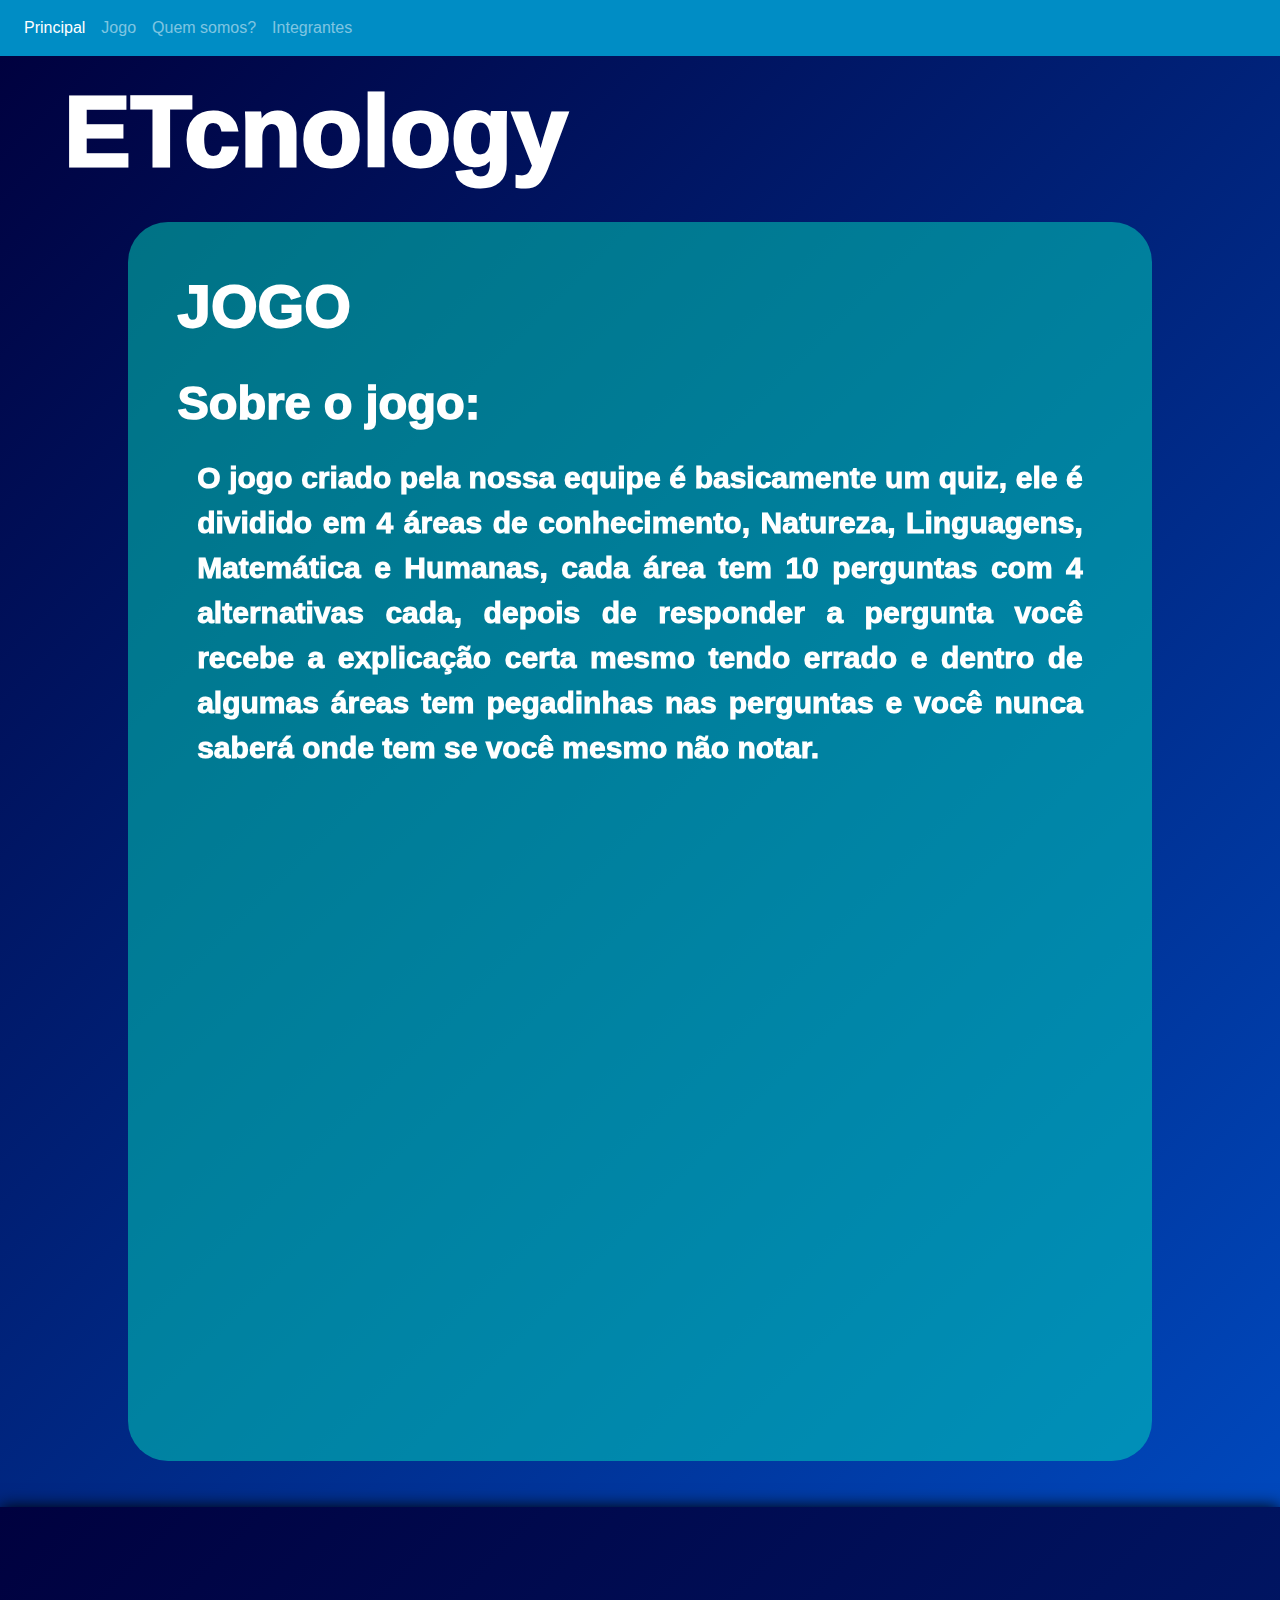
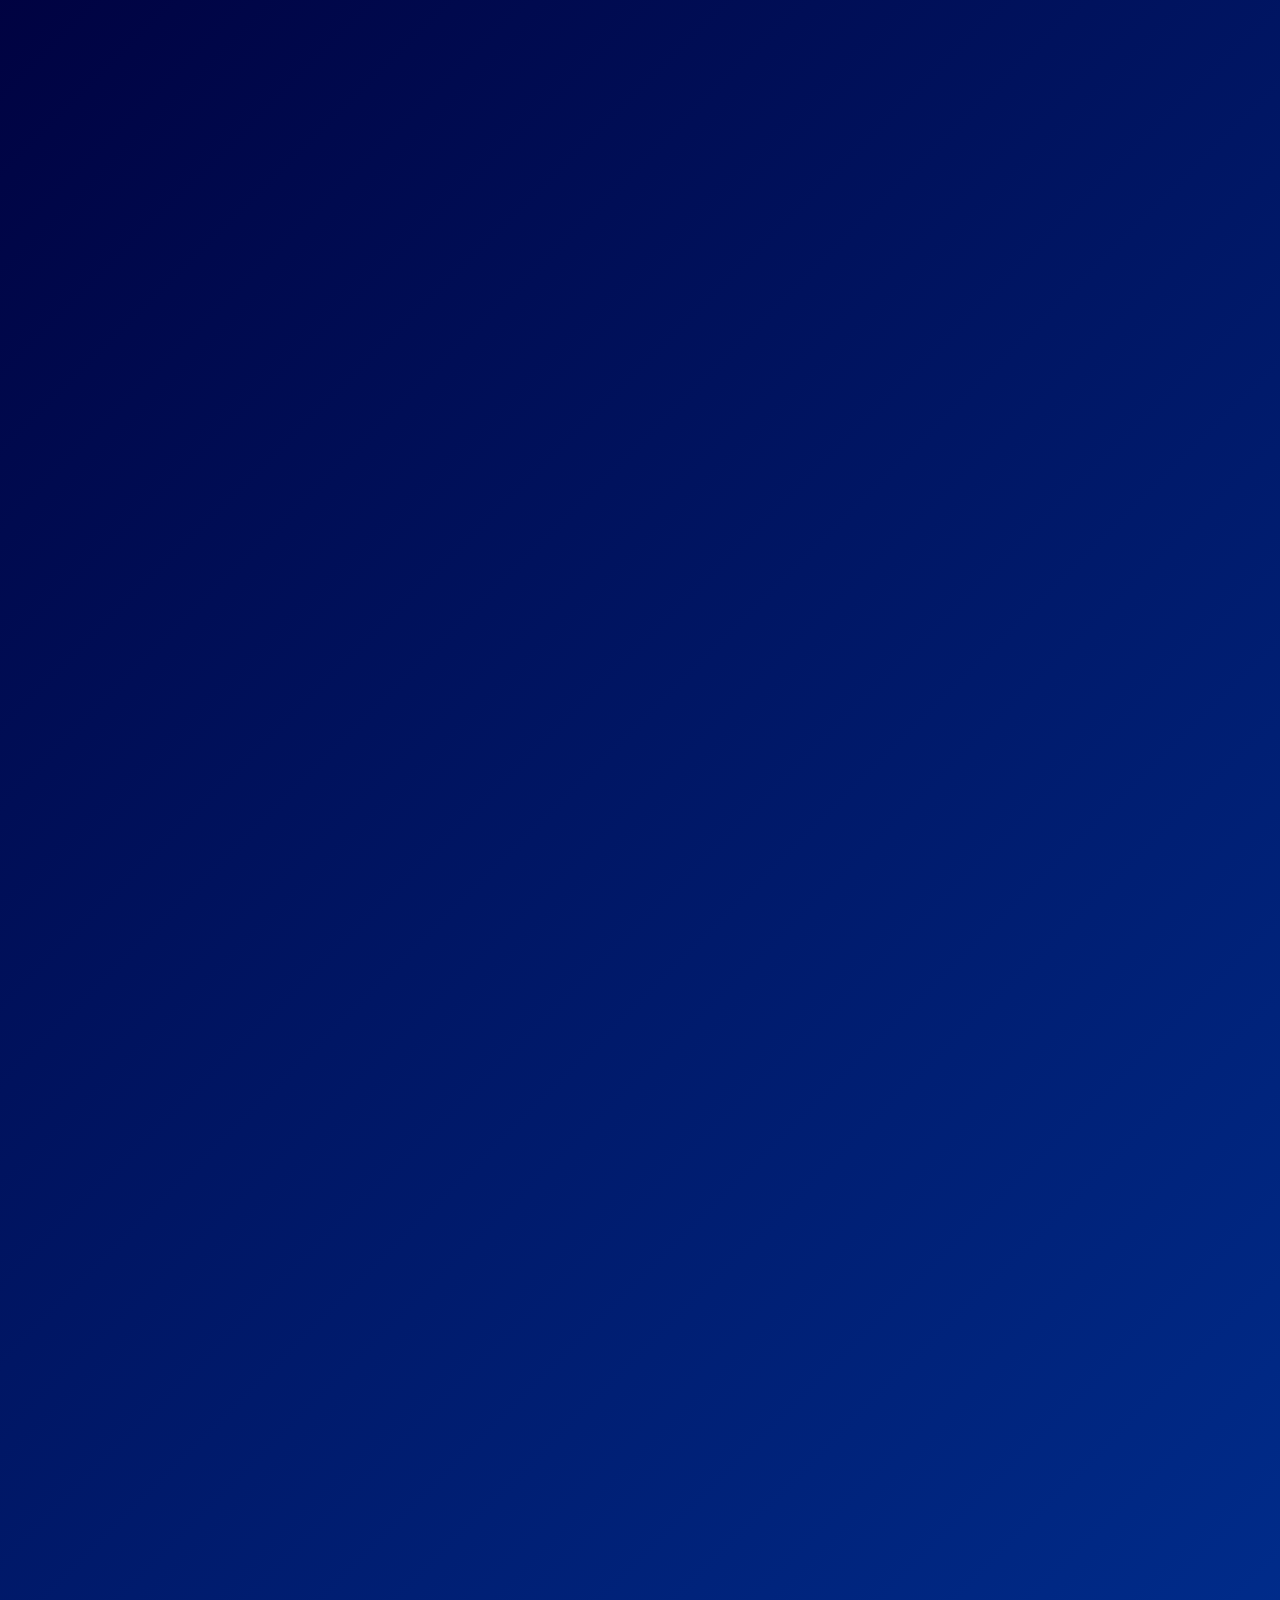
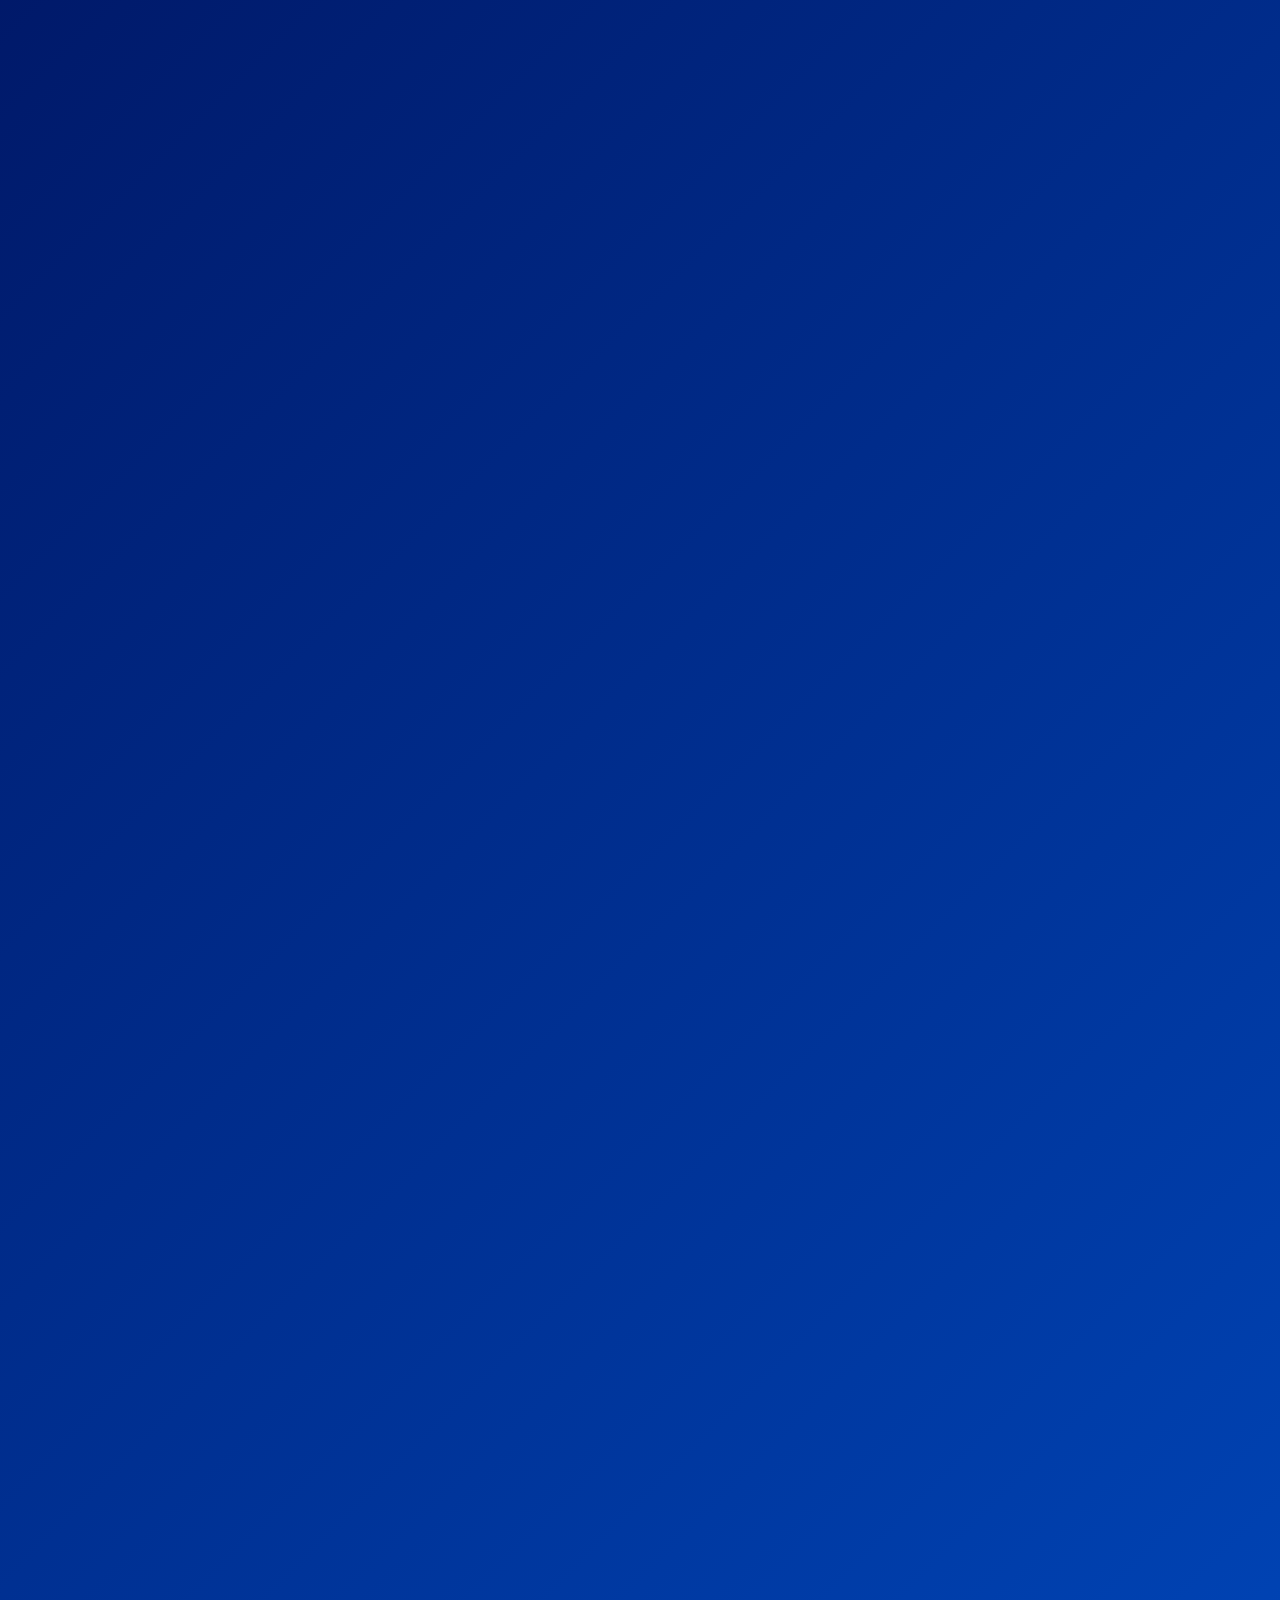
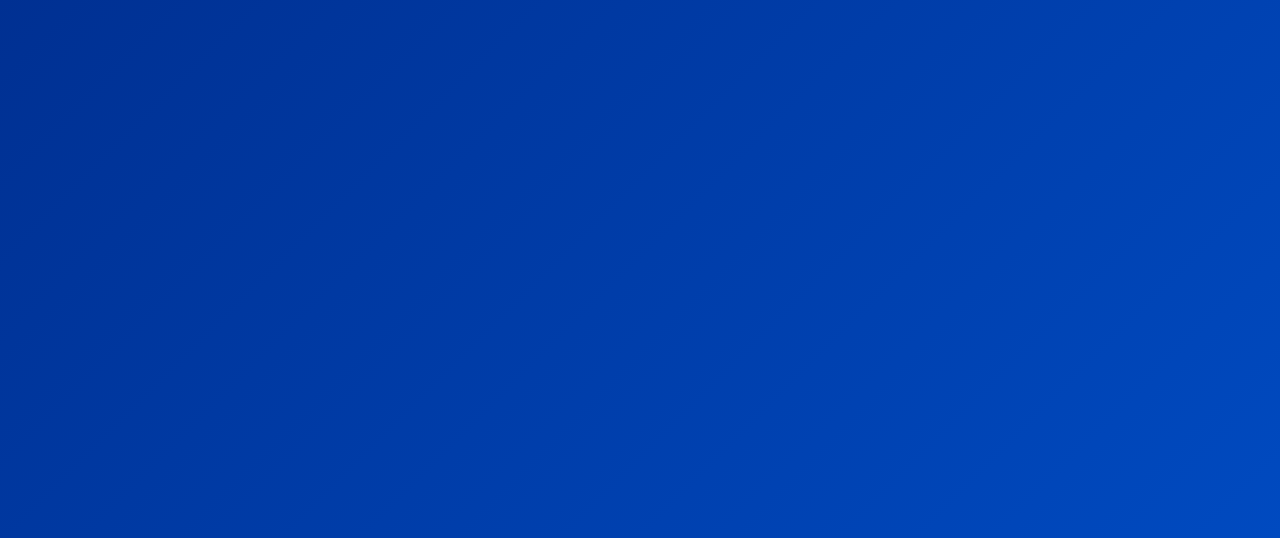
<file: sobre.html>
<!DOCTYPE html>
<html lang="pt-br">
<head>
    <meta charset="UTF-8">
    <meta name="viewport" content="width=device-width, initial-scale=1.0">
    <title>SOBRE</title>

    <!--CSS-->
    <link rel="stylesheet" href="./bootstrap-4.5.2/css/bootstrap.min.css">
    
    <link rel="stylesheet" href="./css/sobre/sobre.css">
    <link  rel = " stylesheet " href = " https://unpkg.com/aos@next/dist/aos.css " />
    
</head>
<body>
    <nav id="topo" class="navbar navbar-expand-lg navbar-dark bg-info"  >
        <button class="navbar-toggler" type="button" data-toggle="collapse" data-target="#navbarNav" aria-controls="navbarNav" aria-expanded="false" aria-label="Toggle navigation">
          <span class="navbar-toggler-icon"></span>
        </button>
        <div class="collapse navbar-collapse" id="navbarNav">
          <ul class="navbar-nav">
            <li class="nav-item active">
              <a class="nav-link" href="#">Principal</a>
            </li>
            <li class="nav-item">
              <a class="nav-link" href="#jogo">Jogo</a>
            </li>
            <li class="nav-item">
              <a class="nav-link" href="#sob3">Quem somos?</a>
            </li>
            <li class="nav-item">
              <a class="nav-link" href="#jog2">Integrantes</a>
            </li>
            
            
          </ul>
        </div>
      </nav>
    
        <div class="geral">
             <p data-aos="fade-right" id="super">ETcnology</p>

      <div id="jogo" data-aos="fade-up">
        <p id="jog" data-aos="fade-left">JOGO</p>
            <p id="sob" data-aos="fade-right">Sobre o jogo:</p>
                <p id="sob2" data-aos="fade-left">O jogo criado pela nossa equipe é basicamente um quiz, ele é dividido em 4 áreas de conhecimento, Natureza, Linguagens, Matemática e Humanas,
                     cada área tem 10 perguntas com 4 alternativas cada, depois de responder a pergunta você recebe a explicação certa mesmo tendo errado e dentro de algumas áreas tem pegadinhas nas perguntas e você nunca saberá onde tem se você mesmo não notar.
                </p>

                <p id="sob" data-aos="fade-right">Porque criamos?</p>
                    <p id="sob2" data-aos="fade-left">O jogo foi criado a pedido dos professores do colegio SESI SENAI Florianópolis, durante meses foi pensado, planejado e diversas vezes trocadas as ideias de qual seria o jogo,
                        até que decidimos fazer um quiz com as áreas de conhecimento que estudamos no colegio.
                    </p>


                <p id="sob" data-aos="fade-right">Como é medida a pontuação?</p>
                    <p id="sob2" data-aos="fade-left">A pontuação do jogo é bem simples, todos os participantes começam com 10000 pontos e a cada segundo eles perdem 10 pontos, se você errar a questão perde 100 pontos. A queda da pontuação ocorre mesmo que você esteja lendo a explicação.</p>
      </div>
<br><br>
        </div>


        <div class="geral2" >
            <p id="jog" data-aos="fade-down">ETcnology</p>
                <p id="sob3" data-aos="fade-up" >Quem somos?</p>
                    <p id="sob2" data-aos="zoom-in-up"> Nós somos um grupo de 8 jovens que fundamos a ETcnology, uma empresa de jogos eletrônicos, tudo o que fazemos antes entramos em acordo e em parceria para desenvolver o projeto, nosso primeiro projeto criado foi o Gênio Quiz, um quiz sobre as 4 áreas de conhecimento, 
                        Natureza, Linguagens, Matemática e Humanas.
                    </p>
                    <br><br>
                    <p id="jog2" data-aos="zoom-out-right">Integrantes</p>
                    
        
                    <div style="text-align: center;">
                        <img src="img/pp.jpg" data-aos="fade-right">
                        <label id="int" data-aos="flip-up"> Cezar Peterson</label> 
                         <label id="int" data-aos="flip-up">Eduardo Boeira</label>
                         <img src="img/xr.jpg" data-aos="fade-left"><br>
                         <img src="img/manu.jpg" data-aos="fade-right">
                         <label id="int2" data-aos="flip-up">Emanuelli de Oliveira</label>
                         <label id="int" data-aos="flip-up">Emili Costa</label>
                         <img src="img/WhatsApp Image 2020-11-17 at 4.45.29 PM.jpeg" data-aos="fade-left"> <br>
                         <img src="img/kauan2.jpg" data-aos="fade-right">
                         <label id="int" data-aos="flip-up">Kauan Zanella</label>
                         <label id="int" data-aos="flip-up">Laura Wolff</label>
                         <img src="img/sem foto.png" data-aos="fade-left"> <br>
                         <img src="img/luana.jpg" data-aos="fade-right">
                         <label id="int" data-aos="flip-up">Luana Furini</label>
                         <label id="int" data-aos="flip-up">Sofia Benedet</label>
                         <img src="img/WhatsApp Image 2020-11-17 at 4.49.03 PM.jpeg" data-aos="fade-left"> 
                         
<br><br>
                    </div>
                         
                   
        </div>
     

    <!--JAVA SCRIPT-->

    <script  src = " https://unpkg.com/aos@next/dist/aos.js " > </script> 
  <script > 
    AOS . init ( ) ; 
  </script>

  
</body>
</html>
</file>
<file: css/style.css>
body{
    background: linear-gradient( rgb(3, 7, 58) 30%, rgb(29, 15, 223));
    background-size: 100vw 100vh;
    
}

.geral{
    text-align: center;
    height: 96vh;
    
}

.esc{
    max-height: 0;
    pointer-events: none;
}
.txt{
    background: linear-gradient(45deg, rgb(246, 51, 100), lightgreen);      
    background-size: 400% 400%;
    animation: a 10s infinite;
    font-size: 150px;
    font-family: Georgia, 'Times New Roman', Times, serif;
    font-weight: bold;
    margin-top: 2%;
    margin-left: 20%;
    margin-right: 20%;
    border-radius: 50px;
    border: 10px rgb(255, 255, 255);
    border-style:inset;
    padding-top: 25px ;
    padding-bottom: 25px;
    color: white;
    box-shadow:10px 10px 16px black;
    transition: .4s;
    z-index: 10;
}
.txt:hover{
    transform: translateY(20px);
    box-shadow: 15px 15px 16px black;
}
@keyframes a {
    0%{background-position: 0% 100%;}
    50%{background-position: 100% 0%;}
    100%{background-position: 0% 100%;}
}

div{
    overflow:hidden;
    max-height: 1000px;
    transition: max-height 1.5s  ;
}
div.esc{
    max-height: 0;
    pointer-events: none;
}

button#mat{
    outline: none;
    width: 300px;
    height: 100px;
    margin-left: 10px;
    margin-right: 10px;
    border-radius: 0 40px;
    border: 4px solid rgb(63, 63, 63);
    background-color: rgb(62, 129, 255);
    color: rgb(255, 255, 255);
    font-size: 47px;
    font-weight: bolder;
    transition: .4s;
}
button#mat:hover, button#princ:hover{
    transform: translateY(10px);
    box-shadow: 10px 10px 16px black;
    border-radius:  40px 0;
}

div#espec{
    margin-top: 20px;
    height: 200px;
}

button#princ{
    width: 330px;
    height: 110px;
    border-radius:  40px;
    border: 4px solid rgb(165, 165, 165);
    background-color: rgb(62, 129, 255);
    color: rgb(255, 255, 255);
    font-size: 47px;
    font-weight: bolder;
    transition: .4s;
    outline: none;
}



img#o{
margin-top: 90px;
animation: ovni 10s infinite;
z-index: -66;
transform: translateY(-100px);
}
@keyframes ovni {

25%{
   transform: translate(-500px, -350px);
width: 50px;
height: 50px;

}
50%{
transform: translate(-400px, -700px);  
width: 30px;
height: 30px;
}
75%{
    transform: translate(300px, -500px);
    
}
100%{
    transform: translate(0,-100px);
    
}
}

@media screen and (max-width:1700px){
    div.txt{
        margin-left: 10%;
        margin-right: 10%;
    }
}

@media screen and (max-width:1320px){
    div.txt{
        font-size: 120px;
    }
    button#mat{
        width: 270px;
    height: 90px;
    }
}

@media screen and (max-width:1190px){
    
    button#mat{
        width: 210px;
    height: 70px;
    font-size: 33px;
    }

    button#princ{
        width: 300px;
        height: 99px;
    }
}
@media screen and (max-width:1060px){
    
    div.txt{
        font-size: 100px;
    }
}

@media screen and (max-width:950px){
    button#mat{
        width: 195px;
    height: 65px;
    font-size: 30px;
    }

    button#princ{
        width: 270px;
        height: 88px;
    }
}

@media screen and (max-width:910px){
    button#mat{
        width: 180px;
    height: 60px;
    font-size: 27px;
    }
}

@media screen and (max-width:880px){
    div.txt{
        font-size: 90px;
    }
}

@media screen and (max-width:830px){
    div.txt{
        font-size: 80px;
    }

    button#mat{
        width: 150px;
    height: 50px;
    font-size: 22px;
    }
}

@media screen and (max-width:715px){
    div.txt{
        font-size: 70px;
    }

    button#mat{
        margin-top: 20px;
    }
}

@media screen and (max-width:630px){
    div.txt{
        font-size: 60px;
    }

    button#princ{
        width: 240px;
        height: 77px;
        font-size: 40px;
    }
}
</file>
<file: css/stars.css>
.stars{
    z-index: -5;
    top: -100vh;
    border-radius: 50%;
    background-color: rgb(255, 255, 255);
    width: 5px;
    height: 5px;
    position: relative;
    animation: a2 19s linear infinite;
    box-shadow:     779px 1331px rgb(255, 255, 255), 324px 42px #fff, 303px 586px #fff,
1312px 276px #fff, 451px 625px #fff, 521px 1931px #fff, 1087px 1871px #fff,
36px 1546px #fff, 132px 934px #fff, 1698px 901px #fff, 1418px 664px #fff,
1448px 1157px #fff, 1084px 232px #fff, 347px 1776px #fff, 1722px 243px #fff,
1629px 835px #fff, 479px 969px #fff, 1231px 960px #fff, 586px 384px #fff,
164px 527px #fff, 8px 646px #fff, 1150px 1126px #fff, 665px 1357px #fff,
1556px 1982px #fff, 1260px 1961px #fff, 1675px 1741px #fff,
1843px 1514px #fff, 718px 1628px #fff, 242px 1343px #fff, 1497px 1880px #fff,
1364px 230px #fff, 1739px 1302px #fff, 636px 959px #fff, 304px 686px #fff,
614px 751px #fff, 1935px 816px #fff, 1428px 60px #fff, 355px 335px #fff,
1594px 158px #fff, 90px 60px #fff, 1553px 162px #fff, 1239px 1825px #fff,
1945px 587px #fff, 749px 1785px #fff, 1987px 1172px #fff, 1301px 1237px #fff,
1039px 342px #fff, 1585px 1481px #fff, 995px 1048px #fff, 524px 932px #fff,
214px 413px #fff, 1701px 1300px #fff, 1037px 1613px #fff, 1871px 996px #fff,
1360px 1635px #fff, 1110px 1313px #fff, 412px 1783px #fff, 1949px 177px #fff,
903px 1854px #fff, 700px 1936px #fff, 378px 125px #fff, 308px 834px #fff,
1118px 962px #fff, 1350px 1929px #fff, 781px 1811px #fff, 561px 137px #fff,
757px 1148px #fff, 1670px 1979px #fff, 343px 739px #fff, 945px 795px #fff,
576px 1903px #fff, 1078px 1436px #fff, 1583px 450px #fff, 1366px 474px #fff,
297px 1873px #fff, 192px 162px #fff, 1624px 1633px #fff, 59px 453px #fff,
82px 1872px #fff, 1933px 498px #fff, 1966px 1974px #fff, 1975px 1688px #fff,
779px 314px #fff, 1858px 1543px #fff, 73px 1507px #fff, 1693px 975px #fff,
1683px 108px #fff, 1768px 1654px #fff, 654px 14px #fff, 494px 171px #fff,
1689px 1895px #fff, 1660px 263px #fff, 1031px 903px #fff, 1203px 1393px #fff,
1333px 1421px #fff, 1113px 41px #fff, 1206px 1645px #fff, 1325px 1635px #fff,
142px 388px #fff, 572px 215px #fff, 1535px 296px #fff, 1419px 407px #fff,
1379px 1003px #fff, 329px 469px #fff, 1791px 1652px #fff, 935px 1802px #fff,
1330px 1820px #fff, 421px 1933px #fff, 828px 365px #fff, 275px 316px #fff,
707px 960px #fff, 1605px 1554px #fff, 625px 58px #fff, 717px 1697px #fff,
1669px 246px #fff, 1925px 322px #fff, 1154px 1803px #fff, 1929px 295px #fff,
1248px 240px #fff, 1045px 1755px #fff, 166px 942px #fff, 1888px 1773px #fff,
678px 1963px #fff, 1370px 569px #fff, 1974px 1400px #fff, 1786px 460px #fff,
51px 307px #fff, 784px 1400px #fff, 730px 1258px #fff, 1712px 393px #fff,
416px 170px #fff, 1797px 1932px #fff, 572px 219px #fff, 1557px 1856px #fff,
218px 8px #fff, 348px 1334px #fff, 469px 413px #fff, 385px 1738px #fff,
1357px 1818px #fff, 240px 942px #fff, 248px 1847px #fff, 1535px 806px #fff,
236px 1514px #fff, 1429px 1556px #fff, 73px 1633px #fff, 1398px 1121px #fff,
671px 1301px #fff, 1404px 1663px #fff, 740px 1018px #fff, 1600px 377px #fff,
785px 514px #fff, 112px 1084px #fff, 1915px 1887px #fff, 1463px 1848px #fff,
687px 1115px #fff, 1268px 1768px #fff, 1729px 1425px #fff,
35px 622px #fff,
529px 1589px #fff, 164px 666px #fff, 1876px 1290px #fff, 1541px 526px #fff,
270px 1297px #fff, 440px 865px #fff, 1500px 802px #fff, 182px 1754px #fff,
1264px 892px #fff, 272px 1249px #fff, 1289px 1535px #fff, 190px 1646px #fff,
955px 242px #fff, 1456px 1597px #fff, 1727px 1983px #fff, 635px 801px #fff,
226px 455px #fff, 1396px 1710px #fff, 849px 1863px #fff, 237px 1264px #fff,
839px 140px #fff, 1122px 735px #fff, 1280px 15px #fff, 1318px 242px #fff,
1819px 1148px #fff, 333px 1392px #fff, 1949px 553px #fff, 1878px 1332px #fff,
467px 548px #fff, 1812px 1082px #fff, 1067px 193px #fff, 243px 156px #fff,
483px 1616px #fff, 1714px 933px #fff, 759px 1800px #fff, 1822px 995px #fff,
1877px 572px #fff, 581px 1084px #fff, 107px 732px #fff, 642px 1837px #fff,
166px 1493px #fff, 1555px 198px #fff, 819px 307px #fff, 947px 345px #fff,
827px 224px #fff, 927px 1394px #fff, 540px 467px #fff, 1093px 405px #fff,
1140px 927px #fff, 130px 529px #fff, 33px 1980px #fff, 1147px 1663px #fff,
1616px 1436px #fff, 528px 710px #fff, 798px 1100px #fff, 505px 1480px #fff,
899px 641px #fff, 1909px 1949px #fff, 1311px 964px #fff, 979px 1301px #fff,
1393px 969px #fff, 1793px 1886px #fff, 292px 357px #fff, 1196px 1718px #fff,
1290px 1994px #fff, 537px 1973px #fff, 1181px 1674px #fff,
1740px 1566px #fff, 1307px 265px #fff, 922px 522px #fff, 1892px 472px #fff,
384px 1746px #fff, 392px 1098px #fff, 647px 548px #fff, 390px 1498px #fff,
1246px 138px #fff, 730px 876px #fff, 192px 1472px #fff, 1790px 1789px #fff,
928px 311px #fff, 1253px 1647px #fff, 747px 1921px #fff, 1561px 1025px #fff,
1533px 1292px #fff, 1985px 195px #fff, 728px 729px #fff, 1712px 1936px #fff,
512px 1717px #fff, 1528px 483px #fff, 313px 1642px #fff, 281px 1849px #fff,
1212px 799px #fff, 435px 1191px #fff, 1422px 611px #fff, 1718px 1964px #fff,
411px 944px #fff, 210px 636px #fff, 1502px 1295px #fff, 1434px 349px #fff,
769px 60px #fff, 747px 1053px #fff, 789px 504px #fff, 1436px 1264px #fff,
1893px 1225px #fff, 1394px 1788px #fff, 1108px 1317px #fff;
}

.stars::after{
    border-radius: 50%;
    
    content: " ";
    position: absolute;
    background-color: rgb(255, 255, 255);
    width: 5px;
    height: 5px;
    box-shadow:   779px 1331px rgb(255, 255, 255), 324px 42px #fff, 303px 586px #fff,
1312px 276px #fff, 451px 625px #fff, 521px 1931px #fff, 1087px 1871px #fff,
36px 1546px #fff, 132px 934px #fff, 1698px 901px #fff, 1418px 664px #fff,
1448px 1157px #fff, 1084px 232px #fff, 347px 1776px #fff, 1722px 243px #fff,
1629px 835px #fff, 479px 969px #fff, 1231px 960px #fff, 586px 384px #fff,
164px 527px #fff, 8px 646px #fff, 1150px 1126px #fff, 665px 1357px #fff,
1556px 1982px #fff, 1260px 1961px #fff, 1675px 1741px #fff,
1843px 1514px #fff, 718px 1628px #fff, 242px 1343px #fff, 1497px 1880px #fff,
1364px 230px #fff, 1739px 1302px #fff, 636px 959px #fff, 304px 686px #fff,
614px 751px #fff, 1935px 816px #fff, 1428px 60px #fff, 355px 335px #fff,
1594px 158px #fff, 90px 60px #fff, 1553px 162px #fff, 1239px 1825px #fff,
1945px 587px #fff, 749px 1785px #fff, 1987px 1172px #fff, 1301px 1237px #fff,
1039px 342px #fff, 1585px 1481px #fff, 995px 1048px #fff, 524px 932px #fff,
214px 413px #fff, 1701px 1300px #fff, 1037px 1613px #fff, 1871px 996px #fff,
1360px 1635px #fff, 1110px 1313px #fff, 412px 1783px #fff, 1949px 177px #fff,
903px 1854px #fff, 700px 1936px #fff, 378px 125px #fff, 308px 834px #fff,
1118px 962px #fff, 1350px 1929px #fff, 781px 1811px #fff, 561px 137px #fff,
757px 1148px #fff, 1670px 1979px #fff, 343px 739px #fff, 945px 795px #fff,
576px 1903px #fff, 1078px 1436px #fff, 1583px 450px #fff, 1366px 474px #fff,
297px 1873px #fff, 192px 162px #fff, 1624px 1633px #fff, 59px 453px #fff,
82px 1872px #fff, 1933px 498px #fff, 1966px 1974px #fff, 1975px 1688px #fff,
779px 314px #fff, 1858px 1543px #fff, 73px 1507px #fff, 1693px 975px #fff,
1683px 108px #fff, 1768px 1654px #fff, 654px 14px #fff, 494px 171px #fff,
1689px 1895px #fff, 1660px 263px #fff, 1031px 903px #fff, 1203px 1393px #fff,
1333px 1421px #fff, 1113px 41px #fff, 1206px 1645px #fff, 1325px 1635px #fff,
142px 388px #fff, 572px 215px #fff, 1535px 296px #fff, 1419px 407px #fff,
1379px 1003px #fff, 329px 469px #fff, 1791px 1652px #fff, 935px 1802px #fff,
1330px 1820px #fff, 421px 1933px #fff, 828px 365px #fff, 275px 316px #fff,
707px 960px #fff, 1605px 1554px #fff, 625px 58px #fff, 717px 1697px #fff,
1669px 246px #fff, 1925px 322px #fff, 1154px 1803px #fff, 1929px 295px #fff,
1248px 240px #fff, 1045px 1755px #fff, 166px 942px #fff, 1888px 1773px #fff,
678px 1963px #fff, 1370px 569px #fff, 1974px 1400px #fff, 1786px 460px #fff,
51px 307px #fff, 784px 1400px #fff, 730px 1258px #fff, 1712px 393px #fff,
416px 170px #fff, 1797px 1932px #fff, 572px 219px #fff, 1557px 1856px #fff,
218px 8px #fff, 348px 1334px #fff, 469px 413px #fff, 385px 1738px #fff,
1357px 1818px #fff, 240px 942px #fff, 248px 1847px #fff, 1535px 806px #fff,
236px 1514px #fff, 1429px 1556px #fff, 73px 1633px #fff, 1398px 1121px #fff,
671px 1301px #fff, 1404px 1663px #fff, 740px 1018px #fff, 1600px 377px #fff,
785px 514px #fff, 112px 1084px #fff, 1915px 1887px #fff, 1463px 1848px #fff,
687px 1115px #fff, 1268px 1768px #fff, 1729px 1425px #fff,
35px 622px #fff,
529px 1589px #fff, 164px 666px #fff, 1876px 1290px #fff, 1541px 526px #fff,
270px 1297px #fff, 440px 865px #fff, 1500px 802px #fff, 182px 1754px #fff,
1264px 892px #fff, 272px 1249px #fff, 1289px 1535px #fff, 190px 1646px #fff,
955px 242px #fff, 1456px 1597px #fff, 1727px 1983px #fff, 635px 801px #fff,
226px 455px #fff, 1396px 1710px #fff, 849px 1863px #fff, 237px 1264px #fff,
839px 140px #fff, 1122px 735px #fff, 1280px 15px #fff, 1318px 242px #fff,
1819px 1148px #fff, 333px 1392px #fff, 1949px 553px #fff, 1878px 1332px #fff,
467px 548px #fff, 1812px 1082px #fff, 1067px 193px #fff, 243px 156px #fff,
483px 1616px #fff, 1714px 933px #fff, 759px 1800px #fff, 1822px 995px #fff,
1877px 572px #fff, 581px 1084px #fff, 107px 732px #fff, 642px 1837px #fff,
166px 1493px #fff, 1555px 198px #fff, 819px 307px #fff, 947px 345px #fff,
827px 224px #fff, 927px 1394px #fff, 540px 467px #fff, 1093px 405px #fff,
1140px 927px #fff, 130px 529px #fff, 33px 1980px #fff, 1147px 1663px #fff,
1616px 1436px #fff, 528px 710px #fff, 798px 1100px #fff, 505px 1480px #fff,
899px 641px #fff, 1909px 1949px #fff, 1311px 964px #fff, 979px 1301px #fff,
1393px 969px #fff, 1793px 1886px #fff, 292px 357px #fff, 1196px 1718px #fff,
1290px 1994px #fff, 537px 1973px #fff, 1181px 1674px #fff,
1740px 1566px #fff, 1307px 265px #fff, 922px 522px #fff, 1892px 472px #fff,
384px 1746px #fff, 392px 1098px #fff, 647px 548px #fff, 390px 1498px #fff,
1246px 138px #fff, 730px 876px #fff, 192px 1472px #fff, 1790px 1789px #fff,
928px 311px #fff, 1253px 1647px #fff, 747px 1921px #fff, 1561px 1025px #fff,
1533px 1292px #fff, 1985px 195px #fff, 728px 729px #fff, 1712px 1936px #fff,
512px 1717px #fff, 1528px 483px #fff, 313px 1642px #fff, 281px 1849px #fff,
1212px 799px #fff, 435px 1191px #fff, 1422px 611px #fff, 1718px 1964px #fff,
411px 944px #fff, 210px 636px #fff, 1502px 1295px #fff, 1434px 349px #fff,
769px 60px #fff, 747px 1053px #fff, 789px 504px #fff, 1436px 1264px #fff,
1893px 1225px #fff, 1394px 1788px #fff, 1108px 1317px #fff;
    
}

@keyframes a2 {
    from {
    transform: translateY(0px);
}
to {
    transform: translateY(-100vh);
}
}


.stars2{
z-index: -5;
    top: -90vh;
    border-radius: 50%;
    background-color: rgb(255, 255, 255);
    width: 3px;
    height: 3px;
    position: relative;
    animation: a3 15s linear infinite;
    box-shadow:   779px 1331px rgb(255, 255, 255), 324px 42px #fff, 303px 586px #fff,
1312px 276px #fff, 451px 625px #fff, 521px 1931px #fff, 1087px 1871px #fff,
36px 1546px #fff, 132px 934px #fff, 1698px 901px #fff, 1418px 664px #fff,
1448px 1157px #fff, 1084px 232px #fff, 347px 1776px #fff, 1722px 243px #fff,
1629px 835px #fff, 479px 969px #fff, 1231px 960px #fff, 586px 384px #fff,
164px 527px #fff, 8px 646px #fff, 1150px 1126px #fff, 665px 1357px #fff,
1556px 1982px #fff, 1260px 1961px #fff, 1675px 1741px #fff,
1843px 1514px #fff, 718px 1628px #fff, 242px 1343px #fff, 1497px 1880px #fff,
1364px 230px #fff, 1739px 1302px #fff, 636px 959px #fff, 304px 686px #fff,
614px 751px #fff, 1935px 816px #fff, 1428px 60px #fff, 355px 335px #fff,
1594px 158px #fff, 90px 60px #fff, 1553px 162px #fff, 1239px 1825px #fff,
1945px 587px #fff, 749px 1785px #fff, 1987px 1172px #fff, 1301px 1237px #fff,
1039px 342px #fff, 1585px 1481px #fff, 995px 1048px #fff, 524px 932px #fff,
214px 413px #fff, 1701px 1300px #fff, 1037px 1613px #fff, 1871px 996px #fff,
1360px 1635px #fff, 1110px 1313px #fff, 412px 1783px #fff, 1949px 177px #fff,
903px 1854px #fff, 700px 1936px #fff, 378px 125px #fff, 308px 834px #fff,
1118px 962px #fff, 1350px 1929px #fff, 781px 1811px #fff, 561px 137px #fff,
757px 1148px #fff, 1670px 1979px #fff, 343px 739px #fff, 945px 795px #fff,
576px 1903px #fff, 1078px 1436px #fff, 1583px 450px #fff, 1366px 474px #fff,
297px 1873px #fff, 192px 162px #fff, 1624px 1633px #fff, 59px 453px #fff,
82px 1872px #fff, 1933px 498px #fff, 1966px 1974px #fff, 1975px 1688px #fff,
779px 314px #fff, 1858px 1543px #fff, 73px 1507px #fff, 1693px 975px #fff,
1683px 108px #fff, 1768px 1654px #fff, 654px 14px #fff, 494px 171px #fff,
1689px 1895px #fff, 1660px 263px #fff, 1031px 903px #fff, 1203px 1393px #fff,
1333px 1421px #fff, 1113px 41px #fff, 1206px 1645px #fff, 1325px 1635px #fff,
142px 388px #fff, 572px 215px #fff, 1535px 296px #fff, 1419px 407px #fff,
1379px 1003px #fff, 329px 469px #fff, 1791px 1652px #fff, 935px 1802px #fff,
1330px 1820px #fff, 421px 1933px #fff, 828px 365px #fff, 275px 316px #fff,
707px 960px #fff, 1605px 1554px #fff, 625px 58px #fff, 717px 1697px #fff,
1669px 246px #fff, 1925px 322px #fff, 1154px 1803px #fff, 1929px 295px #fff,
1248px 240px #fff, 1045px 1755px #fff, 166px 942px #fff, 1888px 1773px #fff,
678px 1963px #fff, 1370px 569px #fff, 1974px 1400px #fff, 1786px 460px #fff,
51px 307px #fff, 784px 1400px #fff, 730px 1258px #fff, 1712px 393px #fff,
416px 170px #fff, 1797px 1932px #fff, 572px 219px #fff, 1557px 1856px #fff,
218px 8px #fff, 348px 1334px #fff, 469px 413px #fff, 385px 1738px #fff,
1357px 1818px #fff, 240px 942px #fff, 248px 1847px #fff, 1535px 806px #fff,
236px 1514px #fff, 1429px 1556px #fff, 73px 1633px #fff, 1398px 1121px #fff,
671px 1301px #fff, 1404px 1663px #fff, 740px 1018px #fff, 1600px 377px #fff,
785px 514px #fff, 112px 1084px #fff, 1915px 1887px #fff, 1463px 1848px #fff,
687px 1115px #fff, 1268px 1768px #fff, 1729px 1425px #fff,
1284px 1022px #fff, 801px 974px #fff, 1975px 1317px #fff, 1354px 834px #fff,
1446px 1484px #fff, 1283px 1786px #fff, 11px 523px #fff, 1842px 236px #fff,
1355px 654px #fff, 429px 7px #fff, 1033px 1128px #fff, 157px 297px #fff,
545px 635px #fff, 52px 1080px #fff, 827px 1520px #fff, 1121px 490px #fff,
9px 309px #fff, 1744px 1586px #fff, 1014px 417px #fff, 1534px 524px #fff,
958px 552px #fff, 1403px 1496px #fff, 387px 703px #fff, 1522px 548px #fff,
1355px 282px #fff, 1532px 601px #fff, 1838px 790px #fff, 290px 259px #fff,
295px 598px #fff, 1601px 539px #fff, 1561px 1272px #fff, 34px 1922px #fff,
1024px 543px #fff, 467px 369px #fff, 722px 333px #fff, 1976px 1255px #fff,
766px 983px #fff, 1582px 1285px #fff, 12px 512px #fff, 617px 1410px #fff,
682px 577px #fff, 1334px 1438px #fff, 439px 327px #fff, 1617px 1661px #fff,
673px 129px #fff, 794px 941px #fff, 1386px 1902px #fff, 37px 1353px #fff,
1467px 1353px #fff, 416px 18px #fff, 187px 344px #fff, 200px 1898px #fff,
1491px 1619px #fff, 811px 347px #fff, 924px 1827px #fff, 945px 217px #fff,
1735px 1228px #fff, 379px 1890px #fff, 79px 761px #fff, 825px 1837px #fff,
1980px 1558px #fff, 1308px 1573px #fff, 1488px 1726px #fff;

}

@keyframes a3 {
    from {
    transform: translateY(0px);
}
to {
    transform: translateY(-90vh);
}
}

.stars::after{
    border-radius: 50%;
    
    content: " ";
    position: absolute;
    background-color: rgb(255, 0, 0);
    width: 3px;
    height: 3px;
    box-shadow:   779px 1331px rgb(255, 255, 255), 324px 42px #fff, 303px 586px #fff,
1312px 276px #fff, 451px 625px #fff, 521px 1931px #fff, 1087px 1871px #fff,
36px 1546px #fff, 132px 934px #fff, 1698px 901px #fff, 1418px 664px #fff,
1448px 1157px #fff, 1084px 232px #fff, 347px 1776px #fff, 1722px 243px #fff,
1629px 835px #fff, 479px 969px #fff, 1231px 960px #fff, 586px 384px #fff,
164px 527px #fff, 8px 646px #fff, 1150px 1126px #fff, 665px 1357px #fff,
1556px 1982px #fff, 1260px 1961px #fff, 1675px 1741px #fff,
1843px 1514px #fff, 718px 1628px #fff, 242px 1343px #fff, 1497px 1880px #fff,
1364px 230px #fff, 1739px 1302px #fff, 636px 959px #fff, 304px 686px #fff,
614px 751px #fff, 1935px 816px #fff, 1428px 60px #fff, 355px 335px #fff,
1594px 158px #fff, 90px 60px #fff, 1553px 162px #fff, 1239px 1825px #fff,
1945px 587px #fff, 749px 1785px #fff, 1987px 1172px #fff, 1301px 1237px #fff,
1039px 342px #fff, 1585px 1481px #fff, 995px 1048px #fff, 524px 932px #fff,
214px 413px #fff, 1701px 1300px #fff, 1037px 1613px #fff, 1871px 996px #fff,
1360px 1635px #fff, 1110px 1313px #fff, 412px 1783px #fff, 1949px 177px #fff,
903px 1854px #fff, 700px 1936px #fff, 378px 125px #fff, 308px 834px #fff,
1118px 962px #fff, 1350px 1929px #fff, 781px 1811px #fff, 561px 137px #fff,
757px 1148px #fff, 1670px 1979px #fff, 343px 739px #fff, 945px 795px #fff,
576px 1903px #fff, 1078px 1436px #fff, 1583px 450px #fff, 1366px 474px #fff,
297px 1873px #fff, 192px 162px #fff, 1624px 1633px #fff, 59px 453px #fff,
82px 1872px #fff, 1933px 498px #fff, 1966px 1974px #fff, 1975px 1688px #fff,
779px 314px #fff, 1858px 1543px #fff, 73px 1507px #fff, 1693px 975px #fff,
1683px 108px #fff, 1768px 1654px #fff, 654px 14px #fff, 494px 171px #fff,
1689px 1895px #fff, 1660px 263px #fff, 1031px 903px #fff, 1203px 1393px #fff,
1333px 1421px #fff, 1113px 41px #fff, 1206px 1645px #fff, 1325px 1635px #fff,
142px 388px #fff, 572px 215px #fff, 1535px 296px #fff, 1419px 407px #fff,
1379px 1003px #fff, 329px 469px #fff, 1791px 1652px #fff, 935px 1802px #fff,
1330px 1820px #fff, 421px 1933px #fff, 828px 365px #fff, 275px 316px #fff,
707px 960px #fff, 1605px 1554px #fff, 625px 58px #fff, 717px 1697px #fff,
1669px 246px #fff, 1925px 322px #fff, 1154px 1803px #fff, 1929px 295px #fff,
1248px 240px #fff, 1045px 1755px #fff, 166px 942px #fff, 1888px 1773px #fff,
678px 1963px #fff, 1370px 569px #fff, 1974px 1400px #fff, 1786px 460px #fff,
51px 307px #fff, 784px 1400px #fff, 730px 1258px #fff, 1712px 393px #fff,
416px 170px #fff, 1797px 1932px #fff, 572px 219px #fff, 1557px 1856px #fff,
218px 8px #fff, 348px 1334px #fff, 469px 413px #fff, 385px 1738px #fff,
1357px 1818px #fff, 240px 942px #fff, 248px 1847px #fff, 1535px 806px #fff,
236px 1514px #fff, 1429px 1556px #fff, 73px 1633px #fff, 1398px 1121px #fff,
671px 1301px #fff, 1404px 1663px #fff, 740px 1018px #fff, 1600px 377px #fff,
785px 514px #fff, 112px 1084px #fff, 1915px 1887px #fff, 1463px 1848px #fff,
687px 1115px #fff, 1268px 1768px #fff, 1729px 1425px #fff,
1284px 1022px #fff, 801px 974px #fff, 1975px 1317px #fff, 1354px 834px #fff,
1446px 1484px #fff, 1283px 1786px #fff, 11px 523px #fff, 1842px 236px #fff,
1355px 654px #fff, 429px 7px #fff, 1033px 1128px #fff, 157px 297px #fff,
545px 635px #fff, 52px 1080px #fff, 827px 1520px #fff, 1121px 490px #fff,
9px 309px #fff, 1744px 1586px #fff, 1014px 417px #fff, 1534px 524px #fff,
958px 552px #fff, 1403px 1496px #fff, 387px 703px #fff, 1522px 548px #fff,
1355px 282px #fff, 1532px 601px #fff, 1838px 790px #fff, 290px 259px #fff,
295px 598px #fff, 1601px 539px #fff, 1561px 1272px #fff, 34px 1922px #fff,
1024px 543px #fff, 467px 369px #fff, 722px 333px #fff, 1976px 1255px #fff,
766px 983px #fff, 1582px 1285px #fff, 12px 512px #fff, 617px 1410px #fff,
682px 577px #fff, 1334px 1438px #fff, 439px 327px #fff, 1617px 1661px #fff,
673px 129px #fff, 794px 941px #fff, 1386px 1902px #fff, 37px 1353px #fff,
1467px 1353px #fff, 416px 18px #fff, 187px 344px #fff, 200px 1898px #fff,
1491px 1619px #fff, 811px 347px #fff, 924px 1827px #fff, 945px 217px #fff,
1735px 1228px #fff, 379px 1890px #fff, 79px 761px #fff, 825px 1837px #fff,
1980px 1558px #fff, 1308px 1573px #fff, 1488px 1726px #fff;


}

.stars3{
z-index: -5;
    top: -100vh;
    border-radius: 50%;
    background-color: rgb(255, 0, 0);
    width: 5px;
    height: 5px;
    position: relative;
    animation: a3 17s linear infinite;
box-shadow: 1284px 1022px #fff, 801px 974px #fff, 1975px 1317px #fff, 1354px 834px #fff,
1446px 1484px #fff, 1283px 1786px #fff, 11px 523px #fff, 1842px 236px #fff,
1355px 654px #fff, 429px 7px #fff, 1033px 1128px #fff, 157px 297px #fff,
545px 635px #fff, 52px 1080px #fff, 827px 1520px #fff, 1121px 490px #fff,
9px 309px #fff, 1744px 1586px #fff, 1014px 417px #fff, 1534px 524px #fff,
958px 552px #fff, 1403px 1496px #fff, 387px 703px #fff, 1522px 548px #fff,
1355px 282px #fff, 1532px 601px #fff, 1838px 790px #fff, 290px 259px #fff,
295px 598px #fff, 1601px 539px #fff, 1561px 1272px #fff, 34px 1922px #fff,
1024px 543px #fff, 467px 369px #fff, 722px 333px #fff, 1976px 1255px #fff,
766px 983px #fff, 1582px 1285px #fff, 12px 512px #fff, 617px 1410px #fff,
682px 577px #fff, 1334px 1438px #fff, 439px 327px #fff, 1617px 1661px #fff,
673px 129px #fff, 794px 941px #fff, 1386px 1902px #fff, 37px 1353px #fff,
1467px 1353px #fff, 416px 18px #fff, 187px 344px #fff, 200px 1898px #fff,
1491px 1619px #fff, 811px 347px #fff, 924px 1827px #fff, 945px 217px #fff,
1735px 1228px #fff, 379px 1890px #fff, 79px 761px #fff, 825px 1837px #fff,
1980px 1558px #fff, 1308px 1573px #fff, 1488px 1726px #fff,
382px 1208px #fff, 522px 595px #fff, 1277px 1898px #fff, 354px 552px #fff,
161px 1784px #fff, 614px 251px #fff, 526px 1576px #fff, 17px 212px #fff,
179px 996px #fff, 467px 1208px #fff, 1944px 1838px #fff, 1140px 1093px #fff,
858px 1007px #fff, 200px 1064px #fff, 423px 1964px #fff, 1945px 439px #fff,
1377px 689px #fff, 1120px 1437px #fff, 1876px 668px #fff, 907px 1324px #fff,
343px 1976px #fff, 1816px 1501px #fff, 1849px 177px #fff, 647px 91px #fff,
1984px 1012px #fff, 1336px 1300px #fff, 128px 648px #fff, 305px 1060px #fff,
1324px 826px #fff, 1263px 1314px #fff, 1801px 629px #fff, 1614px 1555px #fff,
1634px 90px #fff, 1603px 452px #fff, 891px 1984px #fff, 1556px 1906px #fff,
121px 68px #fff, 1676px 1714px #fff, 516px 936px #fff, 1947px 1492px #fff,
1455px 1519px #fff, 45px 602px #fff, 205px 1039px #fff, 793px 172px #fff,
1562px 1739px #fff, 1056px 110px #fff, 1512px 379px #fff, 1795px 1621px #fff,
1848px 607px #fff, 262px 1719px #fff, 477px 991px #fff, 483px 883px #fff,
1239px 1197px #fff, 1496px 647px #fff, 1649px 25px #fff, 1491px 1946px #fff,
119px 996px #fff, 179px 1472px #fff, 1341px 808px #fff, 1565px 1700px #fff,
407px 1544px #fff, 1754px 357px #fff, 1288px 981px #fff, 902px 1997px #fff,
1755px 1668px #fff, 186px 877px #fff, 1202px 1882px #fff, 461px 1213px #fff,
1400px 748px #fff, 1969px 1899px #fff, 809px 522px #fff, 514px 1219px #fff,
374px 275px #fff, 938px 1973px #fff, 357px 552px #fff, 144px 1722px #fff,
1572px 912px #fff, 402px 1858px #fff, 1544px 1195px #fff, 667px 1257px #fff,
727px 1496px #fff, 993px 232px #fff, 1772px 313px #fff, 1040px 1590px #fff,
1204px 1973px #fff, 1268px 79px #fff, 1555px 1048px #fff, 986px 1707px #fff,
978px 1710px #fff, 713px 360px #fff, 407px 863px #fff, 461px 736px #fff,
284px 1608px #fff, 103px 430px #fff, 1283px 1319px #fff, 977px 1186px #fff,
1966px 1516px #fff, 1287px 1129px #fff, 70px 1098px #fff, 1189px 889px #fff,
1126px 1734px #fff, 309px 1292px #fff, 879px 764px #fff, 65px 473px #fff,
1003px 1959px #fff, 658px 791px #fff, 402px 1576px #fff;
}

.stars::after{
    border-radius: 50%;
    
    content: " ";
    position: absolute;
    background-color: rgb(255, 0, 0);
    width: 5px;
    height: 5px;
    box-shadow: 1284px 1022px #fff, 801px 974px #fff, 1975px 1317px #fff, 1354px 834px #fff,
1446px 1484px #fff, 1283px 1786px #fff, 11px 523px #fff, 1842px 236px #fff,
1355px 654px #fff, 429px 7px #fff, 1033px 1128px #fff, 157px 297px #fff,
545px 635px #fff, 52px 1080px #fff, 827px 1520px #fff, 1121px 490px #fff,
9px 309px #fff, 1744px 1586px #fff, 1014px 417px #fff, 1534px 524px #fff,
958px 552px #fff, 1403px 1496px #fff, 387px 703px #fff, 1522px 548px #fff,
1355px 282px #fff, 1532px 601px #fff, 1838px 790px #fff, 290px 259px #fff,
295px 598px #fff, 1601px 539px #fff, 1561px 1272px #fff, 34px 1922px #fff,
1024px 543px #fff, 467px 369px #fff, 722px 333px #fff, 1976px 1255px #fff,
766px 983px #fff, 1582px 1285px #fff, 12px 512px #fff, 617px 1410px #fff,
682px 577px #fff, 1334px 1438px #fff, 439px 327px #fff, 1617px 1661px #fff,
673px 129px #fff, 794px 941px #fff, 1386px 1902px #fff, 37px 1353px #fff,
1467px 1353px #fff, 416px 18px #fff, 187px 344px #fff, 200px 1898px #fff,
1491px 1619px #fff, 811px 347px #fff, 924px 1827px #fff, 945px 217px #fff,
1735px 1228px #fff, 379px 1890px #fff, 79px 761px #fff, 825px 1837px #fff,
1980px 1558px #fff, 1308px 1573px #fff, 1488px 1726px #fff,
382px 1208px #fff, 522px 595px #fff, 1277px 1898px #fff, 354px 552px #fff,
161px 1784px #fff, 614px 251px #fff, 526px 1576px #fff, 17px 212px #fff,
179px 996px #fff, 467px 1208px #fff, 1944px 1838px #fff, 1140px 1093px #fff,
858px 1007px #fff, 200px 1064px #fff, 423px 1964px #fff, 1945px 439px #fff,
1377px 689px #fff, 1120px 1437px #fff, 1876px 668px #fff, 907px 1324px #fff,
343px 1976px #fff, 1816px 1501px #fff, 1849px 177px #fff, 647px 91px #fff,
1984px 1012px #fff, 1336px 1300px #fff, 128px 648px #fff, 305px 1060px #fff,
1324px 826px #fff, 1263px 1314px #fff, 1801px 629px #fff, 1614px 1555px #fff,
1634px 90px #fff, 1603px 452px #fff, 891px 1984px #fff, 1556px 1906px #fff,
121px 68px #fff, 1676px 1714px #fff, 516px 936px #fff, 1947px 1492px #fff,
1455px 1519px #fff, 45px 602px #fff, 205px 1039px #fff, 793px 172px #fff,
1562px 1739px #fff, 1056px 110px #fff, 1512px 379px #fff, 1795px 1621px #fff,
1848px 607px #fff, 262px 1719px #fff, 477px 991px #fff, 483px 883px #fff,
1239px 1197px #fff, 1496px 647px #fff, 1649px 25px #fff, 1491px 1946px #fff,
119px 996px #fff, 179px 1472px #fff, 1341px 808px #fff, 1565px 1700px #fff,
407px 1544px #fff, 1754px 357px #fff, 1288px 981px #fff, 902px 1997px #fff,
1755px 1668px #fff, 186px 877px #fff, 1202px 1882px #fff, 461px 1213px #fff,
1400px 748px #fff, 1969px 1899px #fff, 809px 522px #fff, 514px 1219px #fff,
374px 275px #fff, 938px 1973px #fff, 357px 552px #fff, 144px 1722px #fff,
1572px 912px #fff, 402px 1858px #fff, 1544px 1195px #fff, 667px 1257px #fff,
727px 1496px #fff, 993px 232px #fff, 1772px 313px #fff, 1040px 1590px #fff,
1204px 1973px #fff, 1268px 79px #fff, 1555px 1048px #fff, 986px 1707px #fff,
978px 1710px #fff, 713px 360px #fff, 407px 863px #fff, 461px 736px #fff,
284px 1608px #fff, 103px 430px #fff, 1283px 1319px #fff, 977px 1186px #fff,
1966px 1516px #fff, 1287px 1129px #fff, 70px 1098px #fff, 1189px 889px #fff,
1126px 1734px #fff, 309px 1292px #fff, 879px 764px #fff, 65px 473px #fff,
1003px 1959px #fff, 658px 791px #fff, 402px 1576px #fff;

}
</file>
<file: css/humanas/hum.css>
body{
    background: linear-gradient( rgb(3, 7, 58) 30%, rgb(29, 15, 223));
    background-size: 100vw 100vh;
    
}


div#hum-1, div#exp1, div#al2, div#exp2, div#al3, div#exp3, div#al4, div#exp4, div#al5, div#exp5, div#al6, div#exp6, div#al7, div#exp7, div#al8, div#exp8, div#al9, div#exp9, div#al10, div#exp10, div#final{
    height: 96vh;
}

div{
    overflow: hidden;
    
}
div.some{
    max-height: 0vh;
    pointer-events: none;
}
div#number{
    text-align: center;
    font-family: Impact, Haettenschweiler, 'Arial Narrow Bold', sans-serif;
    font-size: 45px;
    background-color: rgb(0, 10, 146);
    width: 50px;
    height: 50px;
    color: rgb(143, 186, 255);
    border-radius: 100%;
    border: 4px rgb(0, 225, 255) solid;
    margin-top: 10px ;

}

div#enunc, div#enuncf, div#enunc4, div#enuncff{
    color: white;
    font-size: 50px;
    margin-left: 20%;
    margin-right: 20%;
    padding: 20px;
    border: 10px white double;
    background-color: rgba(38, 0, 255, 0.7);
    
}
 div#hum-1 > div#enunc{
    font-size: 40px;
}

div#exp3 > div#enunc{
    font-size: 40px;
}
div#al5 > div#enunc{
    font-size: 40px;
}
div#al6 > div#enunc{
    font-size: 35px;
}
div#al9 > div#enunc{
    font-size: 35px;
}



button{
    
    outline: none;
    width: 400px;
    height: 110px;
    margin-top: 30px;
    font-size: 25px;
    border: 4px solid rgb(138, 138, 138);
    background: linear-gradient(rgb(0, 0, 88),rgb(1, 1, 126), blue);
    color: white;
    transition: .4s;
    border-radius: 30px;
    
}

button:hover{
    background: transparent; 
    box-shadow: 0px 0px 30px rgb(255, 255, 255);
    border-color: rgb(255, 255, 255);
    transform: translateY(15px);
    
}


.super{
    opacity: 0;
    height: 9px;
    transition: .5s;
}
.super:hover{
    opacity: 1;
    height: 40px;
    color: black;
    font-size: 25px;
    background:linear-gradient( rgb(57, 133, 255), lightgreen);
    border-radius: 40px;
    font-family: Impact, Haettenschweiler, 'Arial Narrow Bold', sans-serif;
}

@media screen and (max-width: 1660px){
    div#enunc{
        font-size: 45px;
    }
    div#al6 > div#enunc{
        padding: 15px;
    }
}

@media screen and (max-width: 1345px){
    div#exp1 > div#enunc{
        font-size: 40px;
    }
}

@media screen and (max-width: 1260px){
    div#al6 > div#enunc{
        margin-left: 10%;
        margin-right: 10%;
    }
    div#al9 > div#enunc{
        margin-left: 10%;
        margin-right: 10%;
    }
}

@media screen and (max-width: 1215px){
    div#exp3 > div#enunc{
        font-size: 35px;
    }
    div#exp4 > div#enunc4{
        font-size: 35px;
    }
}

@media screen and (max-width: 1123px){
    div#exp1 > div#enunc{
        margin-left: 10%;
        margin-right: 10%;
    }
}

@media screen and (max-width: 1100px){
    div#enunc{
        margin-left: 10%;
        margin-right: 10%;
    }
}
@media screen and (max-width: 952px) {
        div#enuncff{
            font-size: 39px ;
            margin-left: 30%;
            margin-left: 30%;
        }
}
@media screen and (max-width: 950px){
    div#al6 >button{
        width: 320px;
        height: 88px;
    }
    div#al6 >button:hover{
       width: 320px;
    }
    div#al9 >button{
        width: 360px;
        height: 99px;
    }
    div#al9 >button:hover{
       width: 360px;
    }
}

@media screen and (max-width: 845px){
    div#exp1 > div#enunc{
        font-size: 30px;
    }
}

@media screen and (max-width: 830px){
    div#hum-1 > div#enunc{
        font-size: 30px;
    }
}
@media screen and (max-width: 796px){
    div#enuncff{
        font-size: 32px ;
        margin-left: 30%;
        margin-left: 30%;
    }
}
@media screen and (max-width: 750px){
    div#al5 > div#enunc{
        font-size: 30px;
    }

    div#al6 > div#enunc{
        font-size: 30px;
    }
}

@media screen and (max-width: 718px){
    div#enuncff{
        font-size: 29px ;
        margin-left: 25%;
        margin-left: 25%;
    }}

@media screen and (max-width: 708px){
    div#exp3 > div#enunc{
        font-size: 30px;
    }
    div#exp10 > div#enunc{
        font-size: 30px;
    }
}

@media screen and (max-width: 670px){
    div#al2 > div#enunc{
        font-size: 40px;
    }

    div#al9 > div#enunc{
        font-size: 30px;
    }

    div#enunc{
        font-size: 40px;
    }
    div#enuncff{
        font-size: 25px ;
        margin-left: 25%;
        margin-left: 25%;
    }
}

@media screen and (max-width: 600px){
    
    div#al2 > div#enunc{
       font-size: 35px;
   }

   div#enunc{
    font-size: 35px;
}

div#exp4 >button{
    width: 320px;
    height: 88px;
}
div#exp4 >button:hover{
   width: 320px;
}
div#exp4 > div#enunc4{
    font-size: 25px;
}
div#enuncff{
    font-size: 22px ;
    margin-left: 20%;
    margin-left: 20%;
}
}

@media screen and (max-width: 550px){
     button{
         width: 360px;
         height: 99px;
     }
     button:hover{
        width: 360px;
     }
     div#al2 > div#enunc{
        font-size: 35px;
    }
    div#exp3 >button{
        width: 320px;
        height: 88px;
    }
    div#exp3 >button:hover{
       width: 320px;
    }
    div#exp3 > div#enunc{
        font-size: 25px;
    }
    div#al6 > div#enunc{
        font-size: 25px;
    }
    div#al9 >button{
        width: 320px;
        height: 88px;
    }
    div#al9 >button:hover{
       width: 320px;
    }
}

@media screen and (max-width: 521px){
    div#al2 >button{
        font-size: 20px;
    }
    div#al2 >button:hover{
        font-size: 20px;
    }
    
}
@media screen and (max-width: 515px){
    button{
        width: 320px;
        height: 88px;
    }
    button:hover{
       width: 320px;
    }
    div#exp1 > div#enunc{
        font-size: 28px;
    }
}
</file>
<file: css/linguagens/linguagens.css>
body{
    background: linear-gradient( rgb(3, 7, 58) 30%, rgb(29, 15, 223));
    background-size: 100vw 100vh;
    
}


div#ling-1, div#exp1, div#al2, div#exp2, div#al3, div#exp3, div#al4, div#exp4, div#al5, div#exp5, div#al6, div#exp6, div#al7, div#exp7, div#al8, div#exp8, div#al9, div#exp9, div#al10, div#exp10, div#final{
    height: 96vh;
}

div{
    overflow: hidden;
    
}
div.some{
    max-height: 0vh;
    pointer-events: none;
}
div#number{
    text-align: center;
    font-family: Impact, Haettenschweiler, 'Arial Narrow Bold', sans-serif;
    font-size: 45px;
    background-color: rgb(0, 10, 146);
    width: 50px;
    height: 50px;
    color: rgb(143, 186, 255);
    border-radius: 100%;
    border: 4px rgb(0, 225, 255) solid;
    margin-top: 10px ;

}


div#enunc, div#enuncf, div#enunc4, div#enuncff{
    color: white;
    font-size: 50px;
    margin-left: 20%;
    margin-right: 20%;
    padding: 20px;
    border: 10px white double;
    background-color: rgba(38, 0, 255, 0.7);
    
}



button{
    
    outline: none;
    width: 400px;
    height: 110px;
    margin-top: 30px;
    font-size: 25px;
    border: 4px solid rgb(138, 138, 138);
    background: linear-gradient(rgb(0, 0, 88),rgb(1, 1, 126), blue);
    color: white;
    transition: .4s;
    border-radius: 30px;
    
}

button:hover{
    background: transparent; 
    box-shadow: 0px 0px 30px rgb(255, 255, 255);
    border-color: rgb(255, 255, 255);
    transform: translateY(15px);
    
}

div#exp7 > div#enunc {
    font-size: 30px;
}

.super{
    opacity: 0;
    height: 9px;
    transition: .5s;
}
.super:hover{
    opacity: 1;
    height: 40px;
    color: black;
    font-size: 25px;
    background:linear-gradient( rgb(57, 133, 255), lightgreen);
    border-radius: 40px;
    font-family: Impact, Haettenschweiler, 'Arial Narrow Bold', sans-serif;
}

@media screen and (max-width: 1680px){
    div#al3 > div#enunc{
        font-size: 45px;
    }
}

@media screen and (max-width: 1630px){
    div#enunc{
        font-size: 45px;
    }
    div#al3 > div#enunc{
        font-size: 39px;
        margin-left: 10%;
        margin-right: 10%;
    }
}

@media screen and (max-width: 1276px){
    
    div#al3 > div#enunc{
        font-size: 35px;
        
    }
    div#al3 > img{
        transform: scale(0.95);
    }
}

@media screen and (max-width: 1155px){
    div#enunc{
        font-size: 45px;
    }
    div#al3 > div#enunc{
        font-size: 32px;
    }
    button{
        width: 360px;
        height: 99px;
    }
    button:hover{
        width: 360px;
    }
}

@media screen and (max-width: 1047px){
    div#enunc{
        font-size: 42px;
    }
}

@media screen and (max-width: 986px){
    div#enunc{
        font-size: 40px;
        margin-left: 10%;
        margin-right: 10%;
    }
}

@media screen and (max-width: 871px){
    img{
        width: 400px;
        height: 225px;
    }
    div#al3 > div#enunc{
        font-size: 35px;
    }
    div#al3 > button{
        width: 360px;
        height: 99px;
    }
    div#al3 > button:hover{
        width: 360px;
    }
}

@media screen and (max-width: 765px){
    div#al3 > button{
        width: 320px;
        height: 88px;
    }
    div#al3 > button:hover{
        width: 320px;
    }
}

@media screen and (max-width: 741px){
    div#al3 > div#enunc{
      font-size: 35px;  
    }
    
}
@media screen and (max-width: 665px){
    div#al3 > div#enunc{
        font-size: 30px;
        
    }
    div#al3 > button{
        width: 280px;
        height: 77px;
    }
    div#al3 > button:hover{
        width: 280px;
    }

    div#exp3 > div#enunc{
        font-size: 35px;
    }

    div#exp7 > div#enunc {
        font-size: 25px;
    }
}

@media screen and (max-width: 600px){
    img{
        width: 300px;
        height: 169px;
    }
}

@media screen and (max-width: 580px){
    div#exp3 > div#enunc{
        font-size: 28px;
        
    }
    div#al3 > button{
        width: 260px;
        height: 72px;
    }
    div#al3 > button:hover{
        width: 260px;
    }
}

@media screen and (max-width: 541px){
    div#al3 > button{
        width: 220px;
        height: 61px;
    }
    div#al3 > button:hover{
        width: 220px;
    }
}
@media screen and (max-width: 534px){
    div#enunc{
        font-size: 38px;
        
    }
    div#al2 > button{
        width: 280px;
        height:77px;
        margin-top: 25px;
    }
    div#al2 > button:hover{
        width: 280px;
    }

    div#exp3 > div#enunc{
        font-size: 30px;
    }
}

@media screen and (max-width: 380px){
    div#enunc{
        font-size: 29px;
    }
    button{
        width: 240px;
        height:66px;
        
    }

    div#number{
        transform: scale(0.75);
    }
}
</file>
<file: css/linguagens/stars-ling.css>
.stars{
    z-index: -5;
    top: -100vh;
    border-radius: 50%;
    background-color: rgb(255, 255, 255);
    width: 5px;
    height: 5px;
    position: relative;
    animation: a2 19s linear infinite;
    box-shadow:     779px 1331px rgb(255, 255, 255), 324px 42px #fff, 303px 586px #fff,
1312px 276px #fff, 451px 625px #fff, 521px 1931px #fff, 1087px 1871px #fff,
36px 1546px #fff, 132px 934px #fff, 1698px 901px #fff, 1418px 664px #fff,
1448px 1157px #fff, 1084px 232px #fff, 347px 1776px #fff, 1722px 243px #fff,
1629px 835px #fff, 479px 969px #fff, 1231px 960px #fff, 586px 384px #fff,
164px 527px #fff, 8px 646px #fff, 1150px 1126px #fff, 665px 1357px #fff,
1556px 1982px #fff, 1260px 1961px #fff, 1675px 1741px #fff,
1843px 1514px #fff, 718px 1628px #fff, 242px 1343px #fff, 1497px 1880px #fff,
1364px 230px #fff, 1739px 1302px #fff, 636px 959px #fff, 304px 686px #fff,
614px 751px #fff, 1935px 816px #fff, 1428px 60px #fff, 355px 335px #fff,
1594px 158px #fff, 90px 60px #fff, 1553px 162px #fff, 1239px 1825px #fff,
1945px 587px #fff, 749px 1785px #fff, 1987px 1172px #fff, 1301px 1237px #fff,
1039px 342px #fff, 1585px 1481px #fff, 995px 1048px #fff, 524px 932px #fff,
214px 413px #fff, 1701px 1300px #fff, 1037px 1613px #fff, 1871px 996px #fff,
1360px 1635px #fff, 1110px 1313px #fff, 412px 1783px #fff, 1949px 177px #fff,
903px 1854px #fff, 700px 1936px #fff, 378px 125px #fff, 308px 834px #fff,
1118px 962px #fff, 1350px 1929px #fff, 781px 1811px #fff, 561px 137px #fff,
757px 1148px #fff, 1670px 1979px #fff, 343px 739px #fff, 945px 795px #fff,
576px 1903px #fff, 1078px 1436px #fff, 1583px 450px #fff, 1366px 474px #fff,
297px 1873px #fff, 192px 162px #fff, 1624px 1633px #fff, 59px 453px #fff,
82px 1872px #fff, 1933px 498px #fff, 1966px 1974px #fff, 1975px 1688px #fff,
779px 314px #fff, 1858px 1543px #fff, 73px 1507px #fff, 1693px 975px #fff,
1683px 108px #fff, 1768px 1654px #fff, 654px 14px #fff, 494px 171px #fff,
1689px 1895px #fff, 1660px 263px #fff, 1031px 903px #fff, 1203px 1393px #fff,
1333px 1421px #fff, 1113px 41px #fff, 1206px 1645px #fff, 1325px 1635px #fff,
142px 388px #fff, 572px 215px #fff, 1535px 296px #fff, 1419px 407px #fff,
1379px 1003px #fff, 329px 469px #fff, 1791px 1652px #fff, 935px 1802px #fff,
1330px 1820px #fff, 421px 1933px #fff, 828px 365px #fff, 275px 316px #fff,
707px 960px #fff, 1605px 1554px #fff, 625px 58px #fff, 717px 1697px #fff,
1669px 246px #fff, 1925px 322px #fff, 1154px 1803px #fff, 1929px 295px #fff,
1248px 240px #fff, 1045px 1755px #fff, 166px 942px #fff, 1888px 1773px #fff,
678px 1963px #fff, 1370px 569px #fff, 1974px 1400px #fff, 1786px 460px #fff,
51px 307px #fff, 784px 1400px #fff, 730px 1258px #fff, 1712px 393px #fff,
416px 170px #fff, 1797px 1932px #fff, 572px 219px #fff, 1557px 1856px #fff,
218px 8px #fff, 348px 1334px #fff, 469px 413px #fff, 385px 1738px #fff,
1357px 1818px #fff, 240px 942px #fff, 248px 1847px #fff, 1535px 806px #fff,
236px 1514px #fff, 1429px 1556px #fff, 73px 1633px #fff, 1398px 1121px #fff,
671px 1301px #fff, 1404px 1663px #fff, 740px 1018px #fff, 1600px 377px #fff,
785px 514px #fff, 112px 1084px #fff, 1915px 1887px #fff, 1463px 1848px #fff,
687px 1115px #fff, 1268px 1768px #fff, 1729px 1425px #fff,
35px 622px #fff,
529px 1589px #fff, 164px 666px #fff, 1876px 1290px #fff, 1541px 526px #fff,
270px 1297px #fff, 440px 865px #fff, 1500px 802px #fff, 182px 1754px #fff,
1264px 892px #fff, 272px 1249px #fff, 1289px 1535px #fff, 190px 1646px #fff,
955px 242px #fff, 1456px 1597px #fff, 1727px 1983px #fff, 635px 801px #fff,
226px 455px #fff, 1396px 1710px #fff, 849px 1863px #fff, 237px 1264px #fff,
839px 140px #fff, 1122px 735px #fff, 1280px 15px #fff, 1318px 242px #fff,
1819px 1148px #fff, 333px 1392px #fff, 1949px 553px #fff, 1878px 1332px #fff,
467px 548px #fff, 1812px 1082px #fff, 1067px 193px #fff, 243px 156px #fff,
483px 1616px #fff, 1714px 933px #fff, 759px 1800px #fff, 1822px 995px #fff,
1877px 572px #fff, 581px 1084px #fff, 107px 732px #fff, 642px 1837px #fff,
166px 1493px #fff, 1555px 198px #fff, 819px 307px #fff, 947px 345px #fff,
827px 224px #fff, 927px 1394px #fff, 540px 467px #fff, 1093px 405px #fff,
1140px 927px #fff, 130px 529px #fff, 33px 1980px #fff, 1147px 1663px #fff,
1616px 1436px #fff, 528px 710px #fff, 798px 1100px #fff, 505px 1480px #fff,
899px 641px #fff, 1909px 1949px #fff, 1311px 964px #fff, 979px 1301px #fff,
1393px 969px #fff, 1793px 1886px #fff, 292px 357px #fff, 1196px 1718px #fff,
1290px 1994px #fff, 537px 1973px #fff, 1181px 1674px #fff,
1740px 1566px #fff, 1307px 265px #fff, 922px 522px #fff, 1892px 472px #fff,
384px 1746px #fff, 392px 1098px #fff, 647px 548px #fff, 390px 1498px #fff,
1246px 138px #fff, 730px 876px #fff, 192px 1472px #fff, 1790px 1789px #fff,
928px 311px #fff, 1253px 1647px #fff, 747px 1921px #fff, 1561px 1025px #fff,
1533px 1292px #fff, 1985px 195px #fff, 728px 729px #fff, 1712px 1936px #fff,
512px 1717px #fff, 1528px 483px #fff, 313px 1642px #fff, 281px 1849px #fff,
1212px 799px #fff, 435px 1191px #fff, 1422px 611px #fff, 1718px 1964px #fff,
411px 944px #fff, 210px 636px #fff, 1502px 1295px #fff, 1434px 349px #fff,
769px 60px #fff, 747px 1053px #fff, 789px 504px #fff, 1436px 1264px #fff,
1893px 1225px #fff, 1394px 1788px #fff, 1108px 1317px #fff;
}

.stars::after{
    border-radius: 50%;
    
    content: " ";
    position: absolute;
    background-color: rgb(255, 255, 255);
    width: 5px;
    height: 5px;
    box-shadow:   779px 1331px rgb(255, 255, 255), 324px 42px #fff, 303px 586px #fff,
1312px 276px #fff, 451px 625px #fff, 521px 1931px #fff, 1087px 1871px #fff,
36px 1546px #fff, 132px 934px #fff, 1698px 901px #fff, 1418px 664px #fff,
1448px 1157px #fff, 1084px 232px #fff, 347px 1776px #fff, 1722px 243px #fff,
1629px 835px #fff, 479px 969px #fff, 1231px 960px #fff, 586px 384px #fff,
164px 527px #fff, 8px 646px #fff, 1150px 1126px #fff, 665px 1357px #fff,
1556px 1982px #fff, 1260px 1961px #fff, 1675px 1741px #fff,
1843px 1514px #fff, 718px 1628px #fff, 242px 1343px #fff, 1497px 1880px #fff,
1364px 230px #fff, 1739px 1302px #fff, 636px 959px #fff, 304px 686px #fff,
614px 751px #fff, 1935px 816px #fff, 1428px 60px #fff, 355px 335px #fff,
1594px 158px #fff, 90px 60px #fff, 1553px 162px #fff, 1239px 1825px #fff,
1945px 587px #fff, 749px 1785px #fff, 1987px 1172px #fff, 1301px 1237px #fff,
1039px 342px #fff, 1585px 1481px #fff, 995px 1048px #fff, 524px 932px #fff,
214px 413px #fff, 1701px 1300px #fff, 1037px 1613px #fff, 1871px 996px #fff,
1360px 1635px #fff, 1110px 1313px #fff, 412px 1783px #fff, 1949px 177px #fff,
903px 1854px #fff, 700px 1936px #fff, 378px 125px #fff, 308px 834px #fff,
1118px 962px #fff, 1350px 1929px #fff, 781px 1811px #fff, 561px 137px #fff,
757px 1148px #fff, 1670px 1979px #fff, 343px 739px #fff, 945px 795px #fff,
576px 1903px #fff, 1078px 1436px #fff, 1583px 450px #fff, 1366px 474px #fff,
297px 1873px #fff, 192px 162px #fff, 1624px 1633px #fff, 59px 453px #fff,
82px 1872px #fff, 1933px 498px #fff, 1966px 1974px #fff, 1975px 1688px #fff,
779px 314px #fff, 1858px 1543px #fff, 73px 1507px #fff, 1693px 975px #fff,
1683px 108px #fff, 1768px 1654px #fff, 654px 14px #fff, 494px 171px #fff,
1689px 1895px #fff, 1660px 263px #fff, 1031px 903px #fff, 1203px 1393px #fff,
1333px 1421px #fff, 1113px 41px #fff, 1206px 1645px #fff, 1325px 1635px #fff,
142px 388px #fff, 572px 215px #fff, 1535px 296px #fff, 1419px 407px #fff,
1379px 1003px #fff, 329px 469px #fff, 1791px 1652px #fff, 935px 1802px #fff,
1330px 1820px #fff, 421px 1933px #fff, 828px 365px #fff, 275px 316px #fff,
707px 960px #fff, 1605px 1554px #fff, 625px 58px #fff, 717px 1697px #fff,
1669px 246px #fff, 1925px 322px #fff, 1154px 1803px #fff, 1929px 295px #fff,
1248px 240px #fff, 1045px 1755px #fff, 166px 942px #fff, 1888px 1773px #fff,
678px 1963px #fff, 1370px 569px #fff, 1974px 1400px #fff, 1786px 460px #fff,
51px 307px #fff, 784px 1400px #fff, 730px 1258px #fff, 1712px 393px #fff,
416px 170px #fff, 1797px 1932px #fff, 572px 219px #fff, 1557px 1856px #fff,
218px 8px #fff, 348px 1334px #fff, 469px 413px #fff, 385px 1738px #fff,
1357px 1818px #fff, 240px 942px #fff, 248px 1847px #fff, 1535px 806px #fff,
236px 1514px #fff, 1429px 1556px #fff, 73px 1633px #fff, 1398px 1121px #fff,
671px 1301px #fff, 1404px 1663px #fff, 740px 1018px #fff, 1600px 377px #fff,
785px 514px #fff, 112px 1084px #fff, 1915px 1887px #fff, 1463px 1848px #fff,
687px 1115px #fff, 1268px 1768px #fff, 1729px 1425px #fff,
35px 622px #fff,
529px 1589px #fff, 164px 666px #fff, 1876px 1290px #fff, 1541px 526px #fff,
270px 1297px #fff, 440px 865px #fff, 1500px 802px #fff, 182px 1754px #fff,
1264px 892px #fff, 272px 1249px #fff, 1289px 1535px #fff, 190px 1646px #fff,
955px 242px #fff, 1456px 1597px #fff, 1727px 1983px #fff, 635px 801px #fff,
226px 455px #fff, 1396px 1710px #fff, 849px 1863px #fff, 237px 1264px #fff,
839px 140px #fff, 1122px 735px #fff, 1280px 15px #fff, 1318px 242px #fff,
1819px 1148px #fff, 333px 1392px #fff, 1949px 553px #fff, 1878px 1332px #fff,
467px 548px #fff, 1812px 1082px #fff, 1067px 193px #fff, 243px 156px #fff,
483px 1616px #fff, 1714px 933px #fff, 759px 1800px #fff, 1822px 995px #fff,
1877px 572px #fff, 581px 1084px #fff, 107px 732px #fff, 642px 1837px #fff,
166px 1493px #fff, 1555px 198px #fff, 819px 307px #fff, 947px 345px #fff,
827px 224px #fff, 927px 1394px #fff, 540px 467px #fff, 1093px 405px #fff,
1140px 927px #fff, 130px 529px #fff, 33px 1980px #fff, 1147px 1663px #fff,
1616px 1436px #fff, 528px 710px #fff, 798px 1100px #fff, 505px 1480px #fff,
899px 641px #fff, 1909px 1949px #fff, 1311px 964px #fff, 979px 1301px #fff,
1393px 969px #fff, 1793px 1886px #fff, 292px 357px #fff, 1196px 1718px #fff,
1290px 1994px #fff, 537px 1973px #fff, 1181px 1674px #fff,
1740px 1566px #fff, 1307px 265px #fff, 922px 522px #fff, 1892px 472px #fff,
384px 1746px #fff, 392px 1098px #fff, 647px 548px #fff, 390px 1498px #fff,
1246px 138px #fff, 730px 876px #fff, 192px 1472px #fff, 1790px 1789px #fff,
928px 311px #fff, 1253px 1647px #fff, 747px 1921px #fff, 1561px 1025px #fff,
1533px 1292px #fff, 1985px 195px #fff, 728px 729px #fff, 1712px 1936px #fff,
512px 1717px #fff, 1528px 483px #fff, 313px 1642px #fff, 281px 1849px #fff,
1212px 799px #fff, 435px 1191px #fff, 1422px 611px #fff, 1718px 1964px #fff,
411px 944px #fff, 210px 636px #fff, 1502px 1295px #fff, 1434px 349px #fff,
769px 60px #fff, 747px 1053px #fff, 789px 504px #fff, 1436px 1264px #fff,
1893px 1225px #fff, 1394px 1788px #fff, 1108px 1317px #fff;
    
}

@keyframes a2 {
    from {
    transform: translateY(0px);
}
to {
    transform: translateY(-100vh);
}
}


.stars2{
z-index: -5;
    top: -90vh;
    border-radius: 50%;
    background-color: rgb(255, 255, 255);
    width: 3px;
    height: 3px;
    position: relative;
    animation: a3 15s linear infinite;
    box-shadow:   779px 1331px rgb(255, 255, 255), 324px 42px #fff, 303px 586px #fff,
1312px 276px #fff, 451px 625px #fff, 521px 1931px #fff, 1087px 1871px #fff,
36px 1546px #fff, 132px 934px #fff, 1698px 901px #fff, 1418px 664px #fff,
1448px 1157px #fff, 1084px 232px #fff, 347px 1776px #fff, 1722px 243px #fff,
1629px 835px #fff, 479px 969px #fff, 1231px 960px #fff, 586px 384px #fff,
164px 527px #fff, 8px 646px #fff, 1150px 1126px #fff, 665px 1357px #fff,
1556px 1982px #fff, 1260px 1961px #fff, 1675px 1741px #fff,
1843px 1514px #fff, 718px 1628px #fff, 242px 1343px #fff, 1497px 1880px #fff,
1364px 230px #fff, 1739px 1302px #fff, 636px 959px #fff, 304px 686px #fff,
614px 751px #fff, 1935px 816px #fff, 1428px 60px #fff, 355px 335px #fff,
1594px 158px #fff, 90px 60px #fff, 1553px 162px #fff, 1239px 1825px #fff,
1945px 587px #fff, 749px 1785px #fff, 1987px 1172px #fff, 1301px 1237px #fff,
1039px 342px #fff, 1585px 1481px #fff, 995px 1048px #fff, 524px 932px #fff,
214px 413px #fff, 1701px 1300px #fff, 1037px 1613px #fff, 1871px 996px #fff,
1360px 1635px #fff, 1110px 1313px #fff, 412px 1783px #fff, 1949px 177px #fff,
903px 1854px #fff, 700px 1936px #fff, 378px 125px #fff, 308px 834px #fff,
1118px 962px #fff, 1350px 1929px #fff, 781px 1811px #fff, 561px 137px #fff,
757px 1148px #fff, 1670px 1979px #fff, 343px 739px #fff, 945px 795px #fff,
576px 1903px #fff, 1078px 1436px #fff, 1583px 450px #fff, 1366px 474px #fff,
297px 1873px #fff, 192px 162px #fff, 1624px 1633px #fff, 59px 453px #fff,
82px 1872px #fff, 1933px 498px #fff, 1966px 1974px #fff, 1975px 1688px #fff,
779px 314px #fff, 1858px 1543px #fff, 73px 1507px #fff, 1693px 975px #fff,
1683px 108px #fff, 1768px 1654px #fff, 654px 14px #fff, 494px 171px #fff,
1689px 1895px #fff, 1660px 263px #fff, 1031px 903px #fff, 1203px 1393px #fff,
1333px 1421px #fff, 1113px 41px #fff, 1206px 1645px #fff, 1325px 1635px #fff,
142px 388px #fff, 572px 215px #fff, 1535px 296px #fff, 1419px 407px #fff,
1379px 1003px #fff, 329px 469px #fff, 1791px 1652px #fff, 935px 1802px #fff,
1330px 1820px #fff, 421px 1933px #fff, 828px 365px #fff, 275px 316px #fff,
707px 960px #fff, 1605px 1554px #fff, 625px 58px #fff, 717px 1697px #fff,
1669px 246px #fff, 1925px 322px #fff, 1154px 1803px #fff, 1929px 295px #fff,
1248px 240px #fff, 1045px 1755px #fff, 166px 942px #fff, 1888px 1773px #fff,
678px 1963px #fff, 1370px 569px #fff, 1974px 1400px #fff, 1786px 460px #fff,
51px 307px #fff, 784px 1400px #fff, 730px 1258px #fff, 1712px 393px #fff,
416px 170px #fff, 1797px 1932px #fff, 572px 219px #fff, 1557px 1856px #fff,
218px 8px #fff, 348px 1334px #fff, 469px 413px #fff, 385px 1738px #fff,
1357px 1818px #fff, 240px 942px #fff, 248px 1847px #fff, 1535px 806px #fff,
236px 1514px #fff, 1429px 1556px #fff, 73px 1633px #fff, 1398px 1121px #fff,
671px 1301px #fff, 1404px 1663px #fff, 740px 1018px #fff, 1600px 377px #fff,
785px 514px #fff, 112px 1084px #fff, 1915px 1887px #fff, 1463px 1848px #fff,
687px 1115px #fff, 1268px 1768px #fff, 1729px 1425px #fff,
1284px 1022px #fff, 801px 974px #fff, 1975px 1317px #fff, 1354px 834px #fff,
1446px 1484px #fff, 1283px 1786px #fff, 11px 523px #fff, 1842px 236px #fff,
1355px 654px #fff, 429px 7px #fff, 1033px 1128px #fff, 157px 297px #fff,
545px 635px #fff, 52px 1080px #fff, 827px 1520px #fff, 1121px 490px #fff,
9px 309px #fff, 1744px 1586px #fff, 1014px 417px #fff, 1534px 524px #fff,
958px 552px #fff, 1403px 1496px #fff, 387px 703px #fff, 1522px 548px #fff,
1355px 282px #fff, 1532px 601px #fff, 1838px 790px #fff, 290px 259px #fff,
295px 598px #fff, 1601px 539px #fff, 1561px 1272px #fff, 34px 1922px #fff,
1024px 543px #fff, 467px 369px #fff, 722px 333px #fff, 1976px 1255px #fff,
766px 983px #fff, 1582px 1285px #fff, 12px 512px #fff, 617px 1410px #fff,
682px 577px #fff, 1334px 1438px #fff, 439px 327px #fff, 1617px 1661px #fff,
673px 129px #fff, 794px 941px #fff, 1386px 1902px #fff, 37px 1353px #fff,
1467px 1353px #fff, 416px 18px #fff, 187px 344px #fff, 200px 1898px #fff,
1491px 1619px #fff, 811px 347px #fff, 924px 1827px #fff, 945px 217px #fff,
1735px 1228px #fff, 379px 1890px #fff, 79px 761px #fff, 825px 1837px #fff,
1980px 1558px #fff, 1308px 1573px #fff, 1488px 1726px #fff;

}

@keyframes a3 {
    from {
    transform: translateY(0px);
}
to {
    transform: translateY(-90vh);
}
}

.stars::after{
    border-radius: 50%;
    
    content: " ";
    position: absolute;
    background-color: rgb(255, 0, 0);
    width: 3px;
    height: 3px;
    box-shadow:   779px 1331px rgb(255, 255, 255), 324px 42px #fff, 303px 586px #fff,
1312px 276px #fff, 451px 625px #fff, 521px 1931px #fff, 1087px 1871px #fff,
36px 1546px #fff, 132px 934px #fff, 1698px 901px #fff, 1418px 664px #fff,
1448px 1157px #fff, 1084px 232px #fff, 347px 1776px #fff, 1722px 243px #fff,
1629px 835px #fff, 479px 969px #fff, 1231px 960px #fff, 586px 384px #fff,
164px 527px #fff, 8px 646px #fff, 1150px 1126px #fff, 665px 1357px #fff,
1556px 1982px #fff, 1260px 1961px #fff, 1675px 1741px #fff,
1843px 1514px #fff, 718px 1628px #fff, 242px 1343px #fff, 1497px 1880px #fff,
1364px 230px #fff, 1739px 1302px #fff, 636px 959px #fff, 304px 686px #fff,
614px 751px #fff, 1935px 816px #fff, 1428px 60px #fff, 355px 335px #fff,
1594px 158px #fff, 90px 60px #fff, 1553px 162px #fff, 1239px 1825px #fff,
1945px 587px #fff, 749px 1785px #fff, 1987px 1172px #fff, 1301px 1237px #fff,
1039px 342px #fff, 1585px 1481px #fff, 995px 1048px #fff, 524px 932px #fff,
214px 413px #fff, 1701px 1300px #fff, 1037px 1613px #fff, 1871px 996px #fff,
1360px 1635px #fff, 1110px 1313px #fff, 412px 1783px #fff, 1949px 177px #fff,
903px 1854px #fff, 700px 1936px #fff, 378px 125px #fff, 308px 834px #fff,
1118px 962px #fff, 1350px 1929px #fff, 781px 1811px #fff, 561px 137px #fff,
757px 1148px #fff, 1670px 1979px #fff, 343px 739px #fff, 945px 795px #fff,
576px 1903px #fff, 1078px 1436px #fff, 1583px 450px #fff, 1366px 474px #fff,
297px 1873px #fff, 192px 162px #fff, 1624px 1633px #fff, 59px 453px #fff,
82px 1872px #fff, 1933px 498px #fff, 1966px 1974px #fff, 1975px 1688px #fff,
779px 314px #fff, 1858px 1543px #fff, 73px 1507px #fff, 1693px 975px #fff,
1683px 108px #fff, 1768px 1654px #fff, 654px 14px #fff, 494px 171px #fff,
1689px 1895px #fff, 1660px 263px #fff, 1031px 903px #fff, 1203px 1393px #fff,
1333px 1421px #fff, 1113px 41px #fff, 1206px 1645px #fff, 1325px 1635px #fff,
142px 388px #fff, 572px 215px #fff, 1535px 296px #fff, 1419px 407px #fff,
1379px 1003px #fff, 329px 469px #fff, 1791px 1652px #fff, 935px 1802px #fff,
1330px 1820px #fff, 421px 1933px #fff, 828px 365px #fff, 275px 316px #fff,
707px 960px #fff, 1605px 1554px #fff, 625px 58px #fff, 717px 1697px #fff,
1669px 246px #fff, 1925px 322px #fff, 1154px 1803px #fff, 1929px 295px #fff,
1248px 240px #fff, 1045px 1755px #fff, 166px 942px #fff, 1888px 1773px #fff,
678px 1963px #fff, 1370px 569px #fff, 1974px 1400px #fff, 1786px 460px #fff,
51px 307px #fff, 784px 1400px #fff, 730px 1258px #fff, 1712px 393px #fff,
416px 170px #fff, 1797px 1932px #fff, 572px 219px #fff, 1557px 1856px #fff,
218px 8px #fff, 348px 1334px #fff, 469px 413px #fff, 385px 1738px #fff,
1357px 1818px #fff, 240px 942px #fff, 248px 1847px #fff, 1535px 806px #fff,
236px 1514px #fff, 1429px 1556px #fff, 73px 1633px #fff, 1398px 1121px #fff,
671px 1301px #fff, 1404px 1663px #fff, 740px 1018px #fff, 1600px 377px #fff,
785px 514px #fff, 112px 1084px #fff, 1915px 1887px #fff, 1463px 1848px #fff,
687px 1115px #fff, 1268px 1768px #fff, 1729px 1425px #fff,
1284px 1022px #fff, 801px 974px #fff, 1975px 1317px #fff, 1354px 834px #fff,
1446px 1484px #fff, 1283px 1786px #fff, 11px 523px #fff, 1842px 236px #fff,
1355px 654px #fff, 429px 7px #fff, 1033px 1128px #fff, 157px 297px #fff,
545px 635px #fff, 52px 1080px #fff, 827px 1520px #fff, 1121px 490px #fff,
9px 309px #fff, 1744px 1586px #fff, 1014px 417px #fff, 1534px 524px #fff,
958px 552px #fff, 1403px 1496px #fff, 387px 703px #fff, 1522px 548px #fff,
1355px 282px #fff, 1532px 601px #fff, 1838px 790px #fff, 290px 259px #fff,
295px 598px #fff, 1601px 539px #fff, 1561px 1272px #fff, 34px 1922px #fff,
1024px 543px #fff, 467px 369px #fff, 722px 333px #fff, 1976px 1255px #fff,
766px 983px #fff, 1582px 1285px #fff, 12px 512px #fff, 617px 1410px #fff,
682px 577px #fff, 1334px 1438px #fff, 439px 327px #fff, 1617px 1661px #fff,
673px 129px #fff, 794px 941px #fff, 1386px 1902px #fff, 37px 1353px #fff,
1467px 1353px #fff, 416px 18px #fff, 187px 344px #fff, 200px 1898px #fff,
1491px 1619px #fff, 811px 347px #fff, 924px 1827px #fff, 945px 217px #fff,
1735px 1228px #fff, 379px 1890px #fff, 79px 761px #fff, 825px 1837px #fff,
1980px 1558px #fff, 1308px 1573px #fff, 1488px 1726px #fff;


}

.stars3{
z-index: -5;
    top: -100vh;
    border-radius: 50%;
    background-color: rgb(255, 0, 0);
    width: 5px;
    height: 5px;
    position: relative;
    animation: a3 17s linear infinite;
box-shadow: 1284px 1022px #fff, 801px 974px #fff, 1975px 1317px #fff, 1354px 834px #fff,
1446px 1484px #fff, 1283px 1786px #fff, 11px 523px #fff, 1842px 236px #fff,
1355px 654px #fff, 429px 7px #fff, 1033px 1128px #fff, 157px 297px #fff,
545px 635px #fff, 52px 1080px #fff, 827px 1520px #fff, 1121px 490px #fff,
9px 309px #fff, 1744px 1586px #fff, 1014px 417px #fff, 1534px 524px #fff,
958px 552px #fff, 1403px 1496px #fff, 387px 703px #fff, 1522px 548px #fff,
1355px 282px #fff, 1532px 601px #fff, 1838px 790px #fff, 290px 259px #fff,
295px 598px #fff, 1601px 539px #fff, 1561px 1272px #fff, 34px 1922px #fff,
1024px 543px #fff, 467px 369px #fff, 722px 333px #fff, 1976px 1255px #fff,
766px 983px #fff, 1582px 1285px #fff, 12px 512px #fff, 617px 1410px #fff,
682px 577px #fff, 1334px 1438px #fff, 439px 327px #fff, 1617px 1661px #fff,
673px 129px #fff, 794px 941px #fff, 1386px 1902px #fff, 37px 1353px #fff,
1467px 1353px #fff, 416px 18px #fff, 187px 344px #fff, 200px 1898px #fff,
1491px 1619px #fff, 811px 347px #fff, 924px 1827px #fff, 945px 217px #fff,
1735px 1228px #fff, 379px 1890px #fff, 79px 761px #fff, 825px 1837px #fff,
1980px 1558px #fff, 1308px 1573px #fff, 1488px 1726px #fff,
382px 1208px #fff, 522px 595px #fff, 1277px 1898px #fff, 354px 552px #fff,
161px 1784px #fff, 614px 251px #fff, 526px 1576px #fff, 17px 212px #fff,
179px 996px #fff, 467px 1208px #fff, 1944px 1838px #fff, 1140px 1093px #fff,
858px 1007px #fff, 200px 1064px #fff, 423px 1964px #fff, 1945px 439px #fff,
1377px 689px #fff, 1120px 1437px #fff, 1876px 668px #fff, 907px 1324px #fff,
343px 1976px #fff, 1816px 1501px #fff, 1849px 177px #fff, 647px 91px #fff,
1984px 1012px #fff, 1336px 1300px #fff, 128px 648px #fff, 305px 1060px #fff,
1324px 826px #fff, 1263px 1314px #fff, 1801px 629px #fff, 1614px 1555px #fff,
1634px 90px #fff, 1603px 452px #fff, 891px 1984px #fff, 1556px 1906px #fff,
121px 68px #fff, 1676px 1714px #fff, 516px 936px #fff, 1947px 1492px #fff,
1455px 1519px #fff, 45px 602px #fff, 205px 1039px #fff, 793px 172px #fff,
1562px 1739px #fff, 1056px 110px #fff, 1512px 379px #fff, 1795px 1621px #fff,
1848px 607px #fff, 262px 1719px #fff, 477px 991px #fff, 483px 883px #fff,
1239px 1197px #fff, 1496px 647px #fff, 1649px 25px #fff, 1491px 1946px #fff,
119px 996px #fff, 179px 1472px #fff, 1341px 808px #fff, 1565px 1700px #fff,
407px 1544px #fff, 1754px 357px #fff, 1288px 981px #fff, 902px 1997px #fff,
1755px 1668px #fff, 186px 877px #fff, 1202px 1882px #fff, 461px 1213px #fff,
1400px 748px #fff, 1969px 1899px #fff, 809px 522px #fff, 514px 1219px #fff,
374px 275px #fff, 938px 1973px #fff, 357px 552px #fff, 144px 1722px #fff,
1572px 912px #fff, 402px 1858px #fff, 1544px 1195px #fff, 667px 1257px #fff,
727px 1496px #fff, 993px 232px #fff, 1772px 313px #fff, 1040px 1590px #fff,
1204px 1973px #fff, 1268px 79px #fff, 1555px 1048px #fff, 986px 1707px #fff,
978px 1710px #fff, 713px 360px #fff, 407px 863px #fff, 461px 736px #fff,
284px 1608px #fff, 103px 430px #fff, 1283px 1319px #fff, 977px 1186px #fff,
1966px 1516px #fff, 1287px 1129px #fff, 70px 1098px #fff, 1189px 889px #fff,
1126px 1734px #fff, 309px 1292px #fff, 879px 764px #fff, 65px 473px #fff,
1003px 1959px #fff, 658px 791px #fff, 402px 1576px #fff;
}

.stars::after{
    border-radius: 50%;
    
    content: " ";
    position: absolute;
    background-color: rgb(255, 0, 0);
    width: 5px;
    height: 5px;
    box-shadow: 1284px 1022px #fff, 801px 974px #fff, 1975px 1317px #fff, 1354px 834px #fff,
1446px 1484px #fff, 1283px 1786px #fff, 11px 523px #fff, 1842px 236px #fff,
1355px 654px #fff, 429px 7px #fff, 1033px 1128px #fff, 157px 297px #fff,
545px 635px #fff, 52px 1080px #fff, 827px 1520px #fff, 1121px 490px #fff,
9px 309px #fff, 1744px 1586px #fff, 1014px 417px #fff, 1534px 524px #fff,
958px 552px #fff, 1403px 1496px #fff, 387px 703px #fff, 1522px 548px #fff,
1355px 282px #fff, 1532px 601px #fff, 1838px 790px #fff, 290px 259px #fff,
295px 598px #fff, 1601px 539px #fff, 1561px 1272px #fff, 34px 1922px #fff,
1024px 543px #fff, 467px 369px #fff, 722px 333px #fff, 1976px 1255px #fff,
766px 983px #fff, 1582px 1285px #fff, 12px 512px #fff, 617px 1410px #fff,
682px 577px #fff, 1334px 1438px #fff, 439px 327px #fff, 1617px 1661px #fff,
673px 129px #fff, 794px 941px #fff, 1386px 1902px #fff, 37px 1353px #fff,
1467px 1353px #fff, 416px 18px #fff, 187px 344px #fff, 200px 1898px #fff,
1491px 1619px #fff, 811px 347px #fff, 924px 1827px #fff, 945px 217px #fff,
1735px 1228px #fff, 379px 1890px #fff, 79px 761px #fff, 825px 1837px #fff,
1980px 1558px #fff, 1308px 1573px #fff, 1488px 1726px #fff,
382px 1208px #fff, 522px 595px #fff, 1277px 1898px #fff, 354px 552px #fff,
161px 1784px #fff, 614px 251px #fff, 526px 1576px #fff, 17px 212px #fff,
179px 996px #fff, 467px 1208px #fff, 1944px 1838px #fff, 1140px 1093px #fff,
858px 1007px #fff, 200px 1064px #fff, 423px 1964px #fff, 1945px 439px #fff,
1377px 689px #fff, 1120px 1437px #fff, 1876px 668px #fff, 907px 1324px #fff,
343px 1976px #fff, 1816px 1501px #fff, 1849px 177px #fff, 647px 91px #fff,
1984px 1012px #fff, 1336px 1300px #fff, 128px 648px #fff, 305px 1060px #fff,
1324px 826px #fff, 1263px 1314px #fff, 1801px 629px #fff, 1614px 1555px #fff,
1634px 90px #fff, 1603px 452px #fff, 891px 1984px #fff, 1556px 1906px #fff,
121px 68px #fff, 1676px 1714px #fff, 516px 936px #fff, 1947px 1492px #fff,
1455px 1519px #fff, 45px 602px #fff, 205px 1039px #fff, 793px 172px #fff,
1562px 1739px #fff, 1056px 110px #fff, 1512px 379px #fff, 1795px 1621px #fff,
1848px 607px #fff, 262px 1719px #fff, 477px 991px #fff, 483px 883px #fff,
1239px 1197px #fff, 1496px 647px #fff, 1649px 25px #fff, 1491px 1946px #fff,
119px 996px #fff, 179px 1472px #fff, 1341px 808px #fff, 1565px 1700px #fff,
407px 1544px #fff, 1754px 357px #fff, 1288px 981px #fff, 902px 1997px #fff,
1755px 1668px #fff, 186px 877px #fff, 1202px 1882px #fff, 461px 1213px #fff,
1400px 748px #fff, 1969px 1899px #fff, 809px 522px #fff, 514px 1219px #fff,
374px 275px #fff, 938px 1973px #fff, 357px 552px #fff, 144px 1722px #fff,
1572px 912px #fff, 402px 1858px #fff, 1544px 1195px #fff, 667px 1257px #fff,
727px 1496px #fff, 993px 232px #fff, 1772px 313px #fff, 1040px 1590px #fff,
1204px 1973px #fff, 1268px 79px #fff, 1555px 1048px #fff, 986px 1707px #fff,
978px 1710px #fff, 713px 360px #fff, 407px 863px #fff, 461px 736px #fff,
284px 1608px #fff, 103px 430px #fff, 1283px 1319px #fff, 977px 1186px #fff,
1966px 1516px #fff, 1287px 1129px #fff, 70px 1098px #fff, 1189px 889px #fff,
1126px 1734px #fff, 309px 1292px #fff, 879px 764px #fff, 65px 473px #fff,
1003px 1959px #fff, 658px 791px #fff, 402px 1576px #fff;

}
</file>
<file: css/matematica/mat.css>
body{
    background: linear-gradient( rgb(3, 7, 58) 30%, rgb(29, 15, 223));
    background-size: 100vw 100vh;
    
}


div#mat-1, div#exp1, div#al2, div#exp2, div#al3, div#exp3, div#al4, div#exp4, div#al5, div#exp5, div#al6, div#exp6, div#al7, div#exp7, div#al8, div#exp8, div#al9, div#exp9, div#al10, div#exp10, div#final{
    height: 96vh;
}

div{
    overflow: hidden;
    
}
div.some{
    max-height: 0vh;
    pointer-events: none;
}
div#number{
    text-align: center;
    font-family: Impact, Haettenschweiler, 'Arial Narrow Bold', sans-serif;
    font-size: 45px;
    background-color: rgb(0, 10, 146);
    width: 50px;
    height: 50px;
    color: rgb(143, 186, 255);
    border-radius: 100%;
    border: 4px rgb(0, 225, 255) solid;
    margin-top: 10px ;

}

div#enunc, div#enuncf, div#enunc4, div#enuncff{
    color: white;
    font-size: 50px;
    margin-left: 20%;
    margin-right: 20%;
    padding: 20px;
    border: 10px white double;
    background-color: rgba(38, 0, 255, 0.7);
    
}
div#al2 > div#enunc{
    font-size: 40px;
}
div#al6 > div#enunc{
    font-size: 40px;
}
div#al7 > div#enunc{
    font-size: 40px;
}
div#al8 > div#enunc{
    font-size: 40px;
}


button{
    
    outline: none;
    width: 400px;
    height: 110px;
    margin-top: 30px;
    font-size: 25px;
    border: 4px solid rgb(138, 138, 138);
    background: linear-gradient(rgb(0, 0, 88),rgb(1, 1, 126), blue);
    color: white;
    transition: .4s;
    border-radius: 30px;
    
}

button:hover{
    background: transparent; 
    box-shadow: 0px 0px 30px rgb(255, 255, 255);
    border-color: rgb(255, 255, 255);
    transform: translateY(15px);
    
}


.super{
    opacity: 0;
    height: 9px;
    transition: .5s;
}
.super:hover{
    opacity: 1;
    height: 40px;
    color: black;
    font-size: 25px;
    background:linear-gradient( rgb(57, 133, 255), lightgreen);
    border-radius: 40px;
    font-family: Impact, Haettenschweiler, 'Arial Narrow Bold', sans-serif;
}

@media screen and (max-width:1623px){
    div#exp3 > div#enunc{
        font-size: 40px;
    }
}

@media screen and (max-width:1603px){
    div#al2 > div#enunc{
        font-size: 40px;
    }
    div#al2 > button{
        width: 360px;
        height: 99px;
    }
    div#al2 > button:hover{
        width: 360px;
    }

}

@media screen and (max-width:1490px){
    div#al3 > div#enunc{
        font-size: 45px;
    }

    div#al4 > div#enunc{
        font-size: 45px;
    }
}

@media screen and (max-width:1432px){
    div#enunc{
        font-size: 45px;
    }
}

@media screen and (max-width:1306px){
    div#al8 > button{
        width: 360px;
        height: 99px;
    }
    div#al8 > button:hover{
        width: 360px;
    }
}

@media screen and (max-width:1250px){
    div#al2 > div#enunc{
        margin-left: 10%;
        margin-right: 10%;
    }
    div#al3 > div#enunc{
        font-size: 40px;
    }

    div#al7 > div#enunc{
        font-size: 35px;
    }

}
@media screen and (max-width:1100px){
    div#al6 > div#enunc{
        font-size: 35px;
}
div#al7 > button{
    width: 360px;
    height: 99px;
}
div#al7 > button:hover{
    width: 360px;
}
div#al8 > div#enunc{
    font-size: 35px;
}
}

@media screen and (max-width:1028px){
    div#enunc{
        font-size: 40px;
    }

    div#exp3 > div#enunc{
        margin-left: 10%;
        margin-right: 10%;
    }

div#al6 > div#enunc{
    margin-left: 10%;
        margin-right: 10%;
}
}
@media screen and (max-width:945px){
    div#al2 > div#enunc{
        font-size: 33px;
    }
    div#al3 > div#enunc{
        margin-left: 10%;
        margin-right: 10%;
    }
}

@media screen and (max-width:930px){
    div#enunc{
        margin-left: 10%;
        margin-right: 10%;
    }
}

@media screen and (max-width:780px){
    div#exp3 > div#enunc{
        font-size: 35px;
    }
}

@media screen and (max-width:740px){
    div#al6 > button{
        width: 360px;
        height: 99px;
    }
    div#al6 > button:hover{
        width: 360px;
    }
}

@media screen and (max-width:720px){
    div#al3 > button{
        width: 360px;
        height: 99px;
    }
    div#al3 > button:hover{
        width: 360px;
    }
}

@media screen and (max-width:700px){
    button{
        width: 360px;
        height: 99px;
    }
    button:hover{
        width: 360px;
    }

    div#al4 > div#enunc{
        font-size: 35px;
    }
}

@media screen and (max-width:652px){
    div#al2 > button{
        width: 320px;
        height: 88px;
    }
    div#al2 > button:hover{
        width: 320px;
    }

    div#exp3 > div#enunc{
        font-size: 30px;
    }
    div#al8 > button{
        width: 320px;
        height: 88px;
    }
    div#al8 > button:hover{
        width: 320px;
    }
}

@media screen and (max-width:575px){
    div#al2 > div#enunc{
        font-size: 28px;
    }

    div#al3 >button{
        width: 320px;
        height: 88px;
    }

    div#al3 >button:hover{
        width: 320px;
    }

    div#al7 >button{
        width: 320px;
        height: 88px;
    }

    div#al7 >button:hover{
        width: 320px;
    }
}

@media screen and (max-width:525px){
    div#al8>div#enunc{
        font-size: 30px;
    }

    div#al10 > div#enunc{
        font-size: 35px;
    }
}

@media screen and (max-width:505px){
    div#enunc{
        font-size: 35px;
    }

    div#al7>div#enunc{
        font-size: 30px;
    }
}
</file>
<file: css/natureza/style-nat1.css>
body{
    background: linear-gradient( rgb(3, 7, 58) 30%, rgb(29, 15, 223));
    background-size: 100vw 100vh;
    
}


div#geral-nat-1, div#exp1, div#al2, div#exp2, div#al3, div#exp3, div#al4, div#exp4, div#al5, div#exp5, div#al6, div#exp6, div#al7, div#exp7, div#al8, div#exp8, div#al9, div#exp9, div#al10, div#exp10, div#final{
    height: 96vh;
}

div{
    overflow: hidden;
    
}
div.some{
    max-height: 0vh;
    pointer-events: none;
}
div#number{
    text-align: center;
    font-family: Impact, Haettenschweiler, 'Arial Narrow Bold', sans-serif;
    font-size: 45px;
    background-color: rgb(0, 10, 146);
    width: 50px;
    height: 50px;
    color: rgb(143, 186, 255);
    border-radius: 100%;
    border: 4px rgb(0, 225, 255) solid;
    margin-top: 10px ;

}

div#enunc, div#enuncf, div#enunc4, div#enuncff{
    color: white;
    font-size: 50px;
    margin-left: 20%;
    margin-right: 20%;
    padding: 20px;
    border: 10px white double;
    background-color: rgba(38, 0, 255, 0.7);
    
}



button{
    
    outline: none;
    width: 400px;
    height: 110px;
    margin-top: 30px;
    font-size: 25px;
    border: 4px solid rgb(138, 138, 138);
    background: linear-gradient(rgb(0, 0, 88),rgb(1, 1, 126), blue);
    color: white;
    transition: .4s;
    border-radius: 30px;
    
}

button:hover{
    background: transparent; 
    box-shadow: 0px 0px 30px rgb(255, 255, 255);
    border-color: rgb(255, 255, 255);
    transform: translateY(15px);
    
}


.super{
    opacity: 0;
    height: 9px;
    transition: .5s;
}
.super:hover{
    opacity: 1;
    height: 40px;
    color: black;
    font-size: 25px;
    background:linear-gradient( rgb(57, 133, 255), lightgreen);
    border-radius: 40px;
    font-family: Impact, Haettenschweiler, 'Arial Narrow Bold', sans-serif;
}

@media screen and (max-width: 1700px) {
    div#enunc{
        transform: scale(0.95);
        padding: 19px;
    }
    button{
        width: 380px;
        height: 105px;
       
    }
    button:hover{
        width: 380px;
        transform: translateY(15px);
    }
}

@media screen and (max-width: 1447px){
    div#enunc4{
        font-size: 45px;
        padding: 18px;
    }
} 

@media screen and (max-width: 1420px) {
    div#enunc{
        transform: scale(0.87);
        padding: 18px;
    }
    button{
        width: 380px;
        height: 105px;
       
    }
    button:hover{
        width: 380px;
        transform: translateY(15px);
    }
}

@media screen and (max-width: 1413px) {
    div#enunc{
        transform: scale(0.85);
        padding: 18px;
        margin-left: 10%;
        margin-right: 10%;
    }
    button{
        width: 340px;
        height: 94px;
       margin-top: 25px;
    }
    button:hover{
        width: 340px;
        transform: translateY(15px);
    }
}

@media screen and (max-width: 1413px){
    div#enunc4{
        font-size: 40px;
        margin-left: 10%;
        margin-right: 10%;
    }
}

@media screen and (max-width: 1160px) {
    div#enunc{
        transform: scale(0.85);
        padding: 18px;
        margin-left: 10%;
        margin-right: 10%;
    }
    button{
        
        width: 340px;
        height: 94px;
       margin-top: 25px;
       font-size: 20px;
    }
    button:hover{
        width: 340px;
        transform: translateY(15px);
    }
}

@media screen and (max-width: 1160px) {
    div#enunc4{
        font-size: 39px;}}

@media screen and (max-width: 952px) {
    div#enunc{
        font-size: 37px;}
        div#enuncff{
            font-size: 39px ;
            margin-left: 30%;
            margin-left: 30%;
        }
}
@media screen and (max-width: 947px) {
    div#enunc4{
        font-size: 37px;
        margin-left: 10%;
        margin-right: 10%;
    }
}

@media screen and (max-width: 940px) {
    div#enunc{
        transform: scale(0.90);
        padding: 18px;
        margin-left: 10%;
        margin-right: 10%;
    }
    button{
        
        width: 340px;
        height: 94px;
       margin-top: 25px;
       font-size: 20px;
    }
    button:hover{
        width: 340px;
        transform: translateY(15px);
    }
}



@media screen and (max-width: 875px) {
    div#enunc{
        transform: scale(0.90);
        padding: 18px;
        margin-left: 10%;
        margin-right: 10%;
        font-size: 45px;
    }

    
    button{
        
        width: 340px;
        height: 94px;
       margin-top: 25px;
       font-size: 20px;
    }
    button:hover{
        width: 340px;
        transform: translateY(15px);
    }
}

@media screen and (max-width: 840px) {
    div#enunc4{
        font-size: 35px;
        margin-left: 10%;
        margin-right: 10%;
    }
}

@media screen and (max-width: 796px) {
    div#enunc{
        transform: scale(0.90);
        padding: 18px;
        margin-left: 10%;
        margin-right: 10%;
        font-size: 40px;
    }

    div#enuncff{
        font-size: 32px ;
        margin-left: 30%;
        margin-left: 30%;
    }
    button{
        
        width: 360px;
        height: 99px;
       margin-top: 25px;
       font-size: 20px;
    }
    button:hover{
        width: 360px;
        transform: translateY(15px);
    }

    div#enunc4{
        font-size: 33px;
        margin-left: 10%;
        margin-right: 10%;
    }
}

@media screen and (max-width: 757px){
    
    button#buttonexp4{
        width: 340px;
        height: 94px;
        margin-top: 10px;
    }
    button#exp4:hover{
        width: 340px;
    }
}

@media screen and (max-width: 732px){
    
    button#buttonexp4{
        width: 340px;
        height: 94px;
        margin-top: 5px;
       
    }
    button#exp4:hover{
        width: 340px;
    }
}

@media screen and (max-width: 730px){
    
    button#buttonexp4{
        width: 340px;
        height: 94px;
        margin-top: 5px;
       
    }
    button#exp4:hover{
        width: 340px;
    }
}

@media screen and (max-width: 718px) {
    div#enunc{
        transform: scale(0.90);
        padding: 18px;
        margin-left: 10%;
        margin-right: 10%;
        font-size: 35px;
    }

    div#enuncff{
        font-size: 29px ;
        margin-left: 25%;
        margin-left: 25%;
    }
    button{
        
        width: 360px;
        height: 99px;
       margin-top: 25px;
       font-size: 20px;
    }
    button:hover{
        width: 360px;
        transform: translateY(15px);
    }

}

@media screen and (max-width: 650px){
    div#enuncff{
        font-size: 25px ;
        margin-left: 25%;
        margin-left: 25%;
    }
}

@media screen and (max-width: 590px){
    div#enuncff{
        font-size: 22px ;
        margin-left: 20%;
        margin-left: 20%;
    }
}

@media screen and (max-width: 573px) {
div#enunc4{
    font-size: 30px;
    margin-left: 10%;
    margin-right: 10%;
}}

@media screen and (max-width: 573px) {
    div#enunc{
        transform: scale(0.90);
        padding: 18px;
        margin-left: 10%;
        margin-right: 10%;
        font-size: 32px;
    }
    button{
        
        width: 360px;
        height: 99px;
       margin-top: 25px;
       font-size: 20px;
    }
    button:hover{
        width: 360px;
        transform: translateY(15px);
    }
}

@media screen and (max-width: 523px) {
    div#enunc{
        transform: scale(0.90);
        padding: 18px;
        margin-left: 10%;
        margin-right: 10%;
        font-size: 30px;
    }
    button{
        
        width: 320px;
        height: 88px;
       margin-top: 25px;
       font-size: 20px;
    }
    button:hover{
        width: 320px;
        transform: translateY(15px);
    }
}

@media screen and (max-width: 487px) {
    div#enunc{
        transform: scale(0.90);
        padding: 18px;
        margin-left: 10%;
        margin-right: 10%;
        font-size: 35px;
    }
    button{
        
        width: 300px;
        height: 83px;
       margin-top: 25px;
       font-size: 20px;
    }
    button:hover{
        width: 300px;
        transform: translateY(15px);
    }
}
</file>
<file: css/sobre/sobre.css>
nav#topo{
    background-color: rgb(0, 141, 197) !important;
}

.geral{
    background: linear-gradient(-45deg, rgb(0, 74, 192), rgb(0, 1, 63));
    
}
html,body
{
    
    margin: 0px;
    padding: 0px;
    overflow-x: hidden; 
}
p{
    font-size: 100px;  
    color: rgb(255, 255, 255);
    margin-left: 5%;
    font-weight: 1000;
}
p#super{
    
    transition: .6s;
}
p#super:hover{
    text-shadow:0 0 25px rgb(0, 255, 34);
}

div#jogo{
    background-color: rgba(0, 219, 190, 0.5);
    margin-left: 10%;
    margin-right: 10%;
    padding: 20px;
    border-radius: 40px;
}
p#jog, p#jog2{
    font-size: 70px;
    margin-top: 20px;
    margin-left: 3%;
    transition: .4s;
}
p#jog:hover, p#jog2:hover{
    text-shadow:0 0 16px white;
}

p#sob{
    font-size: 55px;
    margin-left: 3%;
}
p#sob2{
    font-size: 35px;
    margin-right: 5%;
    text-align: justify;
}

p#sob3{
    font-size: 55px;
    margin-left: 5%;
    margin-right: 5%;
    text-align: justify;
}

.geral2{
    background: linear-gradient(-45deg, rgb(0, 74, 192), rgb(0, 1, 63));
    margin-top: -1.1%;
    box-shadow: 0 0 16px black;
    
}

label{
    font-size: 60px;
    font-weight: 1000;
    color: white;
    margin-left: 5%;
    background: linear-gradient(rgb(0, 0, 88),rgb(1, 1, 126), blue);
    width: 700px;
    text-align: center;
    border-radius: 20px;
    height: 100px;
    margin-top: 40px;
    margin-left: 70px;
    margin-right: 70px;
    border: 2px solid beige;
    transition: .4s;
}
label:hover{
    background: transparent;
    box-shadow: 0 0 25px white;
    transform: translateY(15px);
}

img{
    height: 450px;
    width: 450px;
    border-radius: 20px;
    border: 4px ridge #ffd700;
    
}

@media screen and (max-width: 1700px){
    div.geral2{
        margin-top: -1.2%;
    }
}
@media screen and (max-width: 1668px){
    div.geral2{
        margin-top: -1.5%;
    }
    div.geral{
        background-size: 100vw 170vh;
    }
}

@media screen and (max-width: 1500px){
    
    p#jog, p#jog2{
        font-size: 60px;
        
    }
    p#sob{
        font-size: 47px;
        
    }
    p#sob2{
        font-size: 30px;
        
    }
    
    p#sob3{
        font-size: 47px;
        
    }
}

@media screen and (max-width: 1320px){
    
    div.geral2{
        margin-top: -1.7%;
    }

    img{
        width: 400px;
        height: 400px;
    }
}

@media screen and (max-width: 1261px){
    img{
        width: 350px;
        height: 350px;
    }
    label{
        width: 600px;
    }
}

@media screen and (max-width: 1165px){
    
    div.geral2{
        margin-top: -2%;
    }
}

@media screen and (max-width: 1112px){
    
    img{
        width: 300px;
        height: 300px;
    }
    label{
        width: 550px;
    }
}

@media screen and (max-width: 1066px){
    
    div.geral{
        background-size: 100vw 180vh;
    }
}

@media screen and (max-width: 1015px){
    
    
    label{
        width: 450px;
    }
    div.geral2{
        margin-top: -2.5%
    }
}

 @media screen and (max-width: 965px){
    div.geral{
        background-size: 100vw 190vh;
    }
} 

@media screen and (max-width: 911px){
    div.geral{
        background-size: 100vw 200vh;
    }
    p#jog, p#jog2{
        font-size: 50px;
        
    }
    p#sob{
        font-size: 40px;
        
    }
    p#sob2{
        font-size: 25px;
        
    }
    
    p#sob3{
        font-size: 40px;
        
    }

label{
    width: 400px;
    font-size: 50px;
}
} 

@media screen and (max-width: 862px){
    label{
        width: 350px;
        height: 58px ;
        font-size: 35px;
    }
    label#int2{
        font-size: 30px;
    }
}
@media screen and (max-width: 812px){
    label{
        margin-left: 3%;
    }
    
}

@media screen and (max-width: 800px){
    div.geral2{
        margin-top: -3%
    }
}

@media screen and (max-width: 764px){
    img{
        height: 250px;
        width: 250px;
    }
}

@media screen and (max-width: 713px){
    img{
        height: 200px;
        width: 200px;
    }
    label{
        width: 300px;
        height: 42px ;
        font-size: 28px;
    }
    label#int2{
        font-size: 25px;
    }
}

@media screen and (max-width: 668px){
    div.geral2{
        margin-top: -3.5%
    }
}

@media screen and (max-width: 615px){
    div.geral{
        background-size: 100vw 210vh;
    }
    label{
        margin-right: 3%;
    }
}

@media screen and (max-width: 575px){
    div.geral2{
        margin-top: -4%
    }
    div.geral{
        background-size: 100vw 220vh;
    }
}
@media screen and (max-width: 555px){
    
   img{
    height: 150px;
    width: 150px;
   }
}

@media screen and (max-width: 545px){
    
     div.geral{
        background-size: 100vw 230vh;
    }
 }

 @media screen and (max-width: 505px){
    
    div.geral{
       background-size: 100vw 240vh;
   }
   div.geral2{
    margin-top: -5%
}
}
</file>
